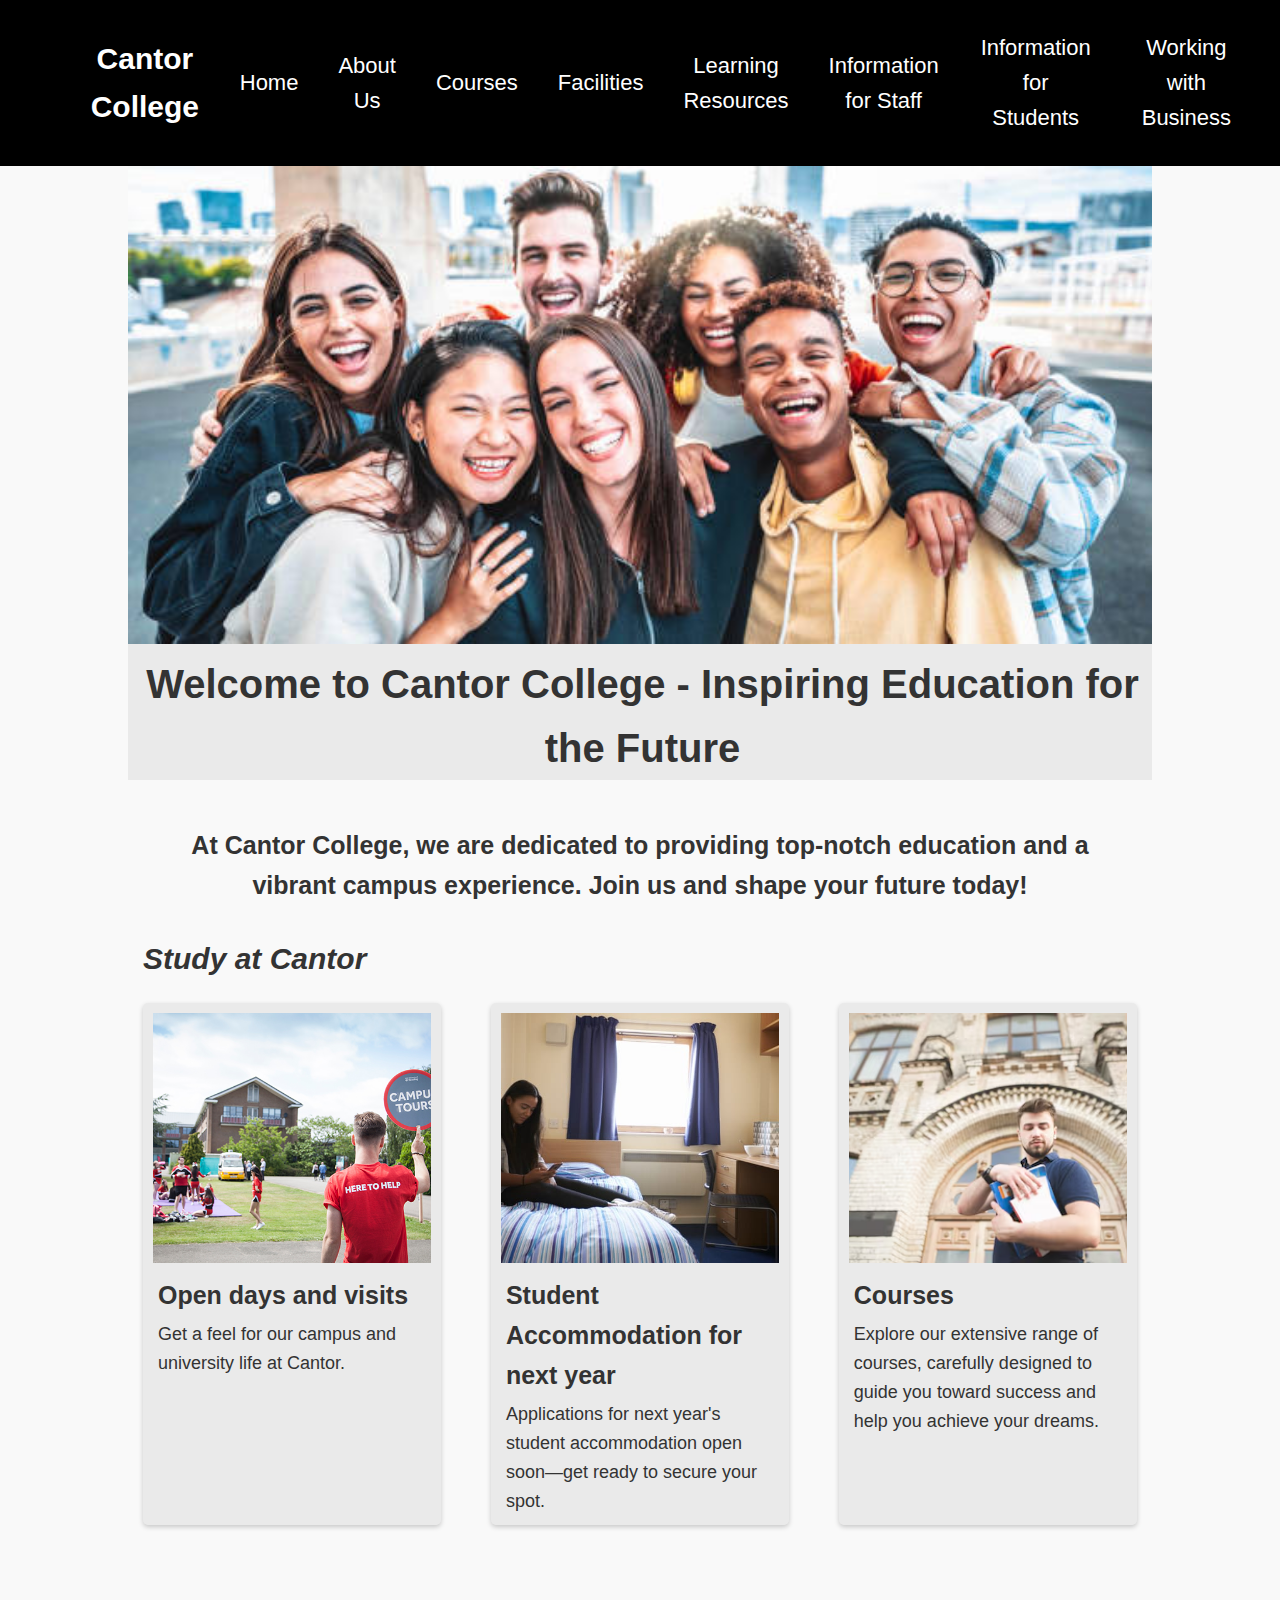
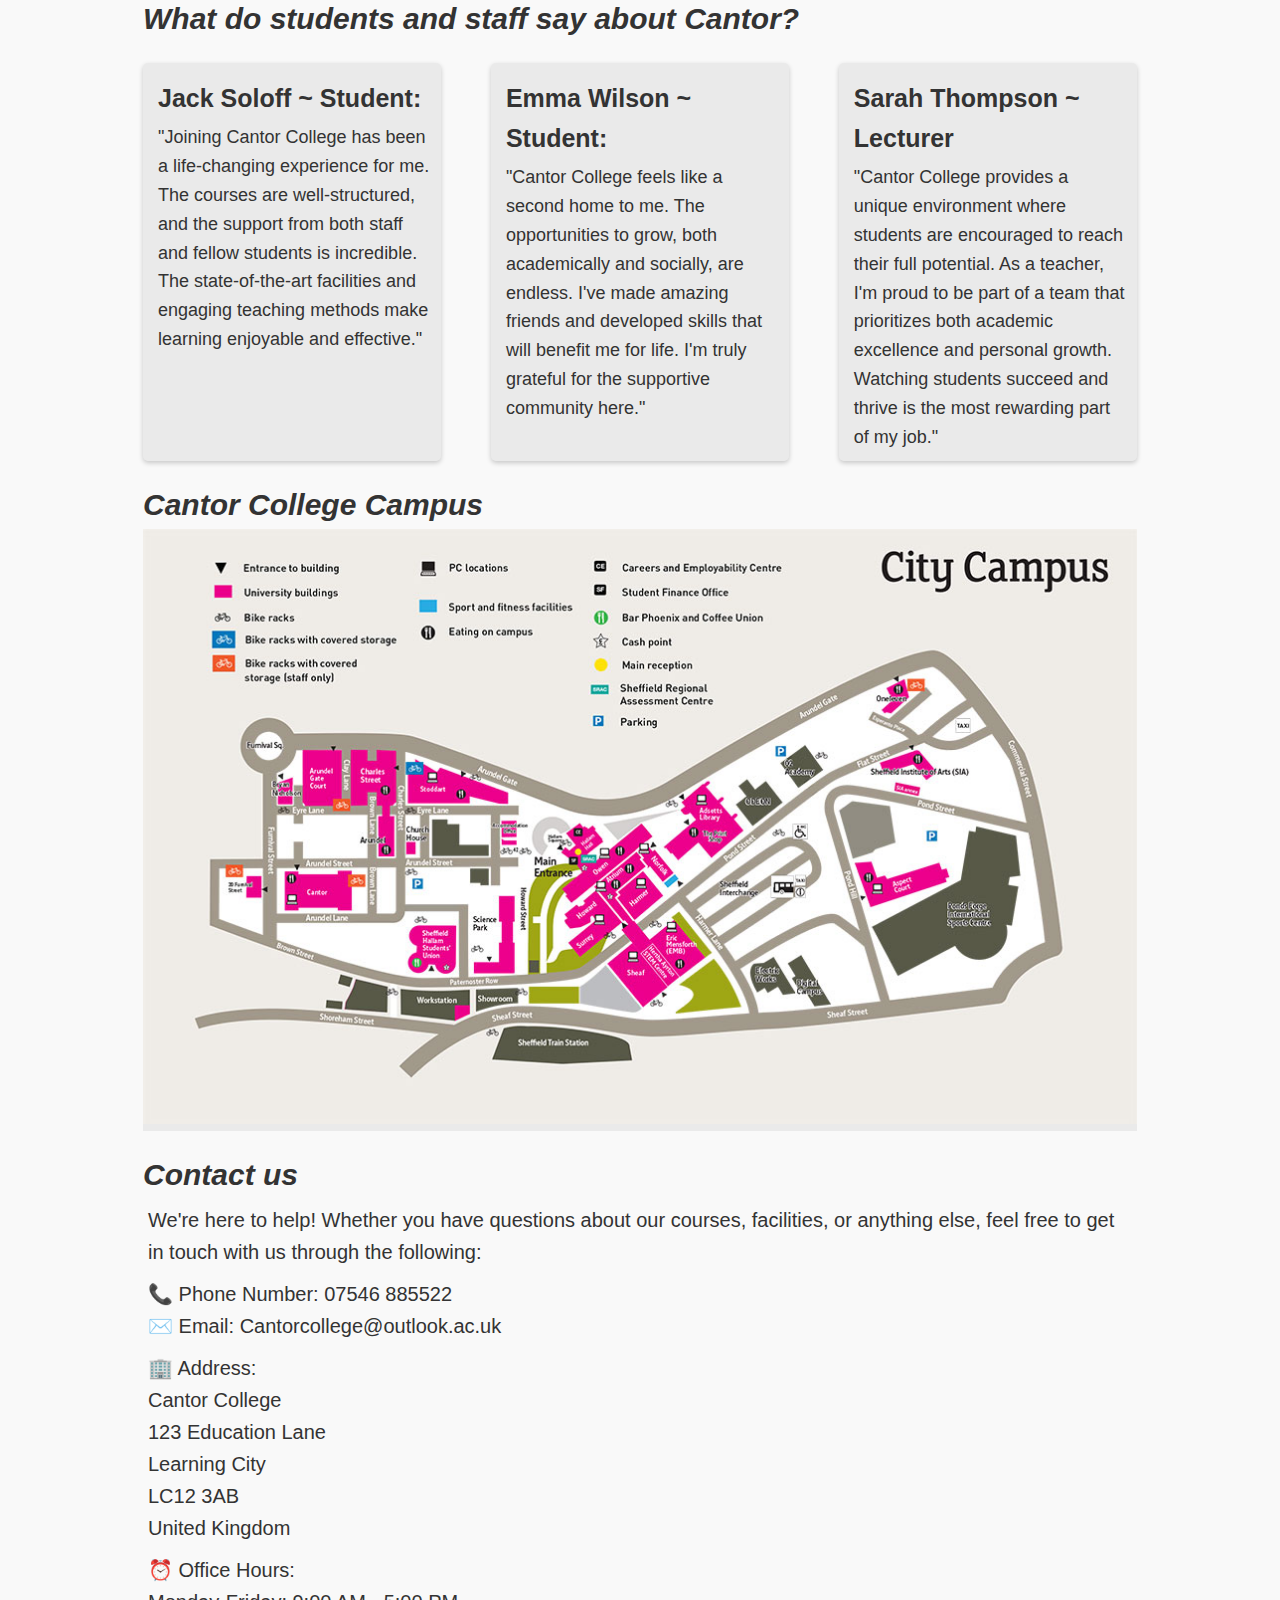
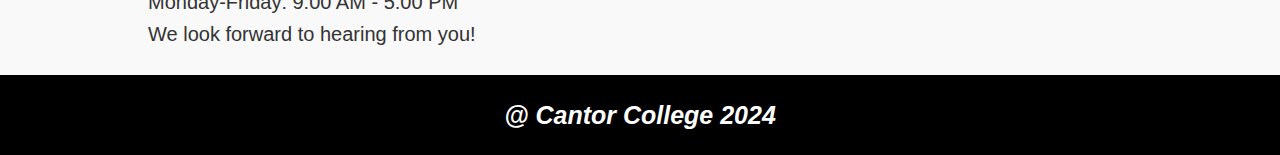
<file: website-code/index.html>
<!DOCTYPE html>
<html lang="en">
<head>
    <meta charset="UTF-8">
    <meta name="viewport" content="width=device-width, initial-scale=1.0">
    <title>Cantor College</title>
    <link rel="stylesheet" href="styles/mobile.css">
    <link rel="stylesheet" href="styles/desktop.css" media="only screen and (min-width : 720px)">
</head>
<body>
    <header>
        <button id="menu-toggle" class="menu-button">☰</button>
        <h1>Cantor College</h1>
        <nav id="menu" class="menu">
            <ul>
                <li><a href="index.html">Home</a></li>
                <li><a href="AboutUs.html">About Us</a></li>
                <li><a href="Courses.html">Courses</a></li>
                <li><a href="Facilities.html">Facilities</a></li>
                <li><a href="LearningResources.html">Learning Resources</a></li>
                <li><a href="InformationForStaff.html">Information for Staff</a></li>
                <li><a href="InformationForStudents.html">Information for Students</a></li>
                <li><a href="WorkingWithBusiness.html">Working with Business</a></li>
            </ul>
        </nav>    
    </header>

    <div class = "container">
        <main>
            <div class = "resize-image">
                <img src="images/istockphoto-1457494519-612x612.jpg" alt="Exciting Times Ahead">
            </div>
            <p id="underHeader"> Welcome to Cantor College - Inspiring Education for the Future</p>

            <div class = "widget-container">
                <p id= "intro">At Cantor College, we are dedicated to providing top-notch education and a vibrant campus experience. Join us and shape your future today!</p>
                <h2> Study at Cantor </h2>
                <ul>
                    <li> <img src="images/campus help tour sign student back.jpg" alt="Open Day"> <h3> Open days and visits </h3> <p> Get a feel for our campus and university life at Cantor. </p></li>
                    <li> <img src="images/featured-image.jpg" alt="Student Accommodation"> <h3> Student Accommodation for next year </h3> <p> Applications for next year's student accommodation open soon—get ready to secure your spot. </p></li>
                    <li> <img src="images/Course picture.avif" alt="Courses"><h3> Courses </h3> <p> Explore our extensive range of courses, carefully designed to guide you toward success and help you achieve your dreams.</p></li>
                </ul>
                
                <div class= "testimonials">
                    <h2> What do students and staff say about Cantor?</h2>
                    <ul>
                        <li> <h3> Jack Soloff ~ Student:</h3> <p> "Joining Cantor College has been a life-changing experience for me. The courses are well-structured, and the support from both staff and fellow students is incredible. The state-of-the-art facilities and engaging teaching methods make learning enjoyable and effective."</p></li>
                        <li> <h3> Emma Wilson ~ Student:</h3> <p> "Cantor College feels like a second home to me. The opportunities to grow, both academically and socially, are endless. I've made amazing friends and developed skills that will benefit me for life. I'm truly grateful for the supportive community here."</p></li>
                        <li> <h3> Sarah Thompson ~ Lecturer</h3> <p> "Cantor College provides a unique environment where students are encouraged to reach their full potential. As a teacher, I'm proud to be part of a team that prioritizes both academic excellence and personal growth. Watching students succeed and thrive is the most rewarding part of my job."</p></li>
                    </ul>
                </div>

                <h2> Cantor College Campus</h2>
                <div class= "resize-image">
                    <img src="images/map.jpg" alt="Map">
                </div>

                <div class="contact-us">
                    <h2> Contact us</h2>
                    <p> We're here to help! Whether you have questions about our courses, facilities, or anything else, feel free to get in touch with us through the following:</p>
                    <p> 📞 Phone Number: 07546 885522<br> ✉️ Email: Cantorcollege@outlook.ac.uk</p>
                    <p>🏢 Address:<br>
                        Cantor College<br>
                        123 Education Lane<br>
                        Learning City<br>
                        LC12 3AB<br>
                        United Kingdom 
                    </p>
                    <p> ⏰ Office Hours:<br>Monday-Friday: 9:00 AM - 5:00 PM <br> We look forward to hearing from you!</p>
                </div>
            </div>
        </main>
    </div>
    <footer>
            <strong><em> @ Cantor College 2024 </em></strong>
    </footer>

    <script src="JS/script.js" defer></script>
</body>
</html>
</file>
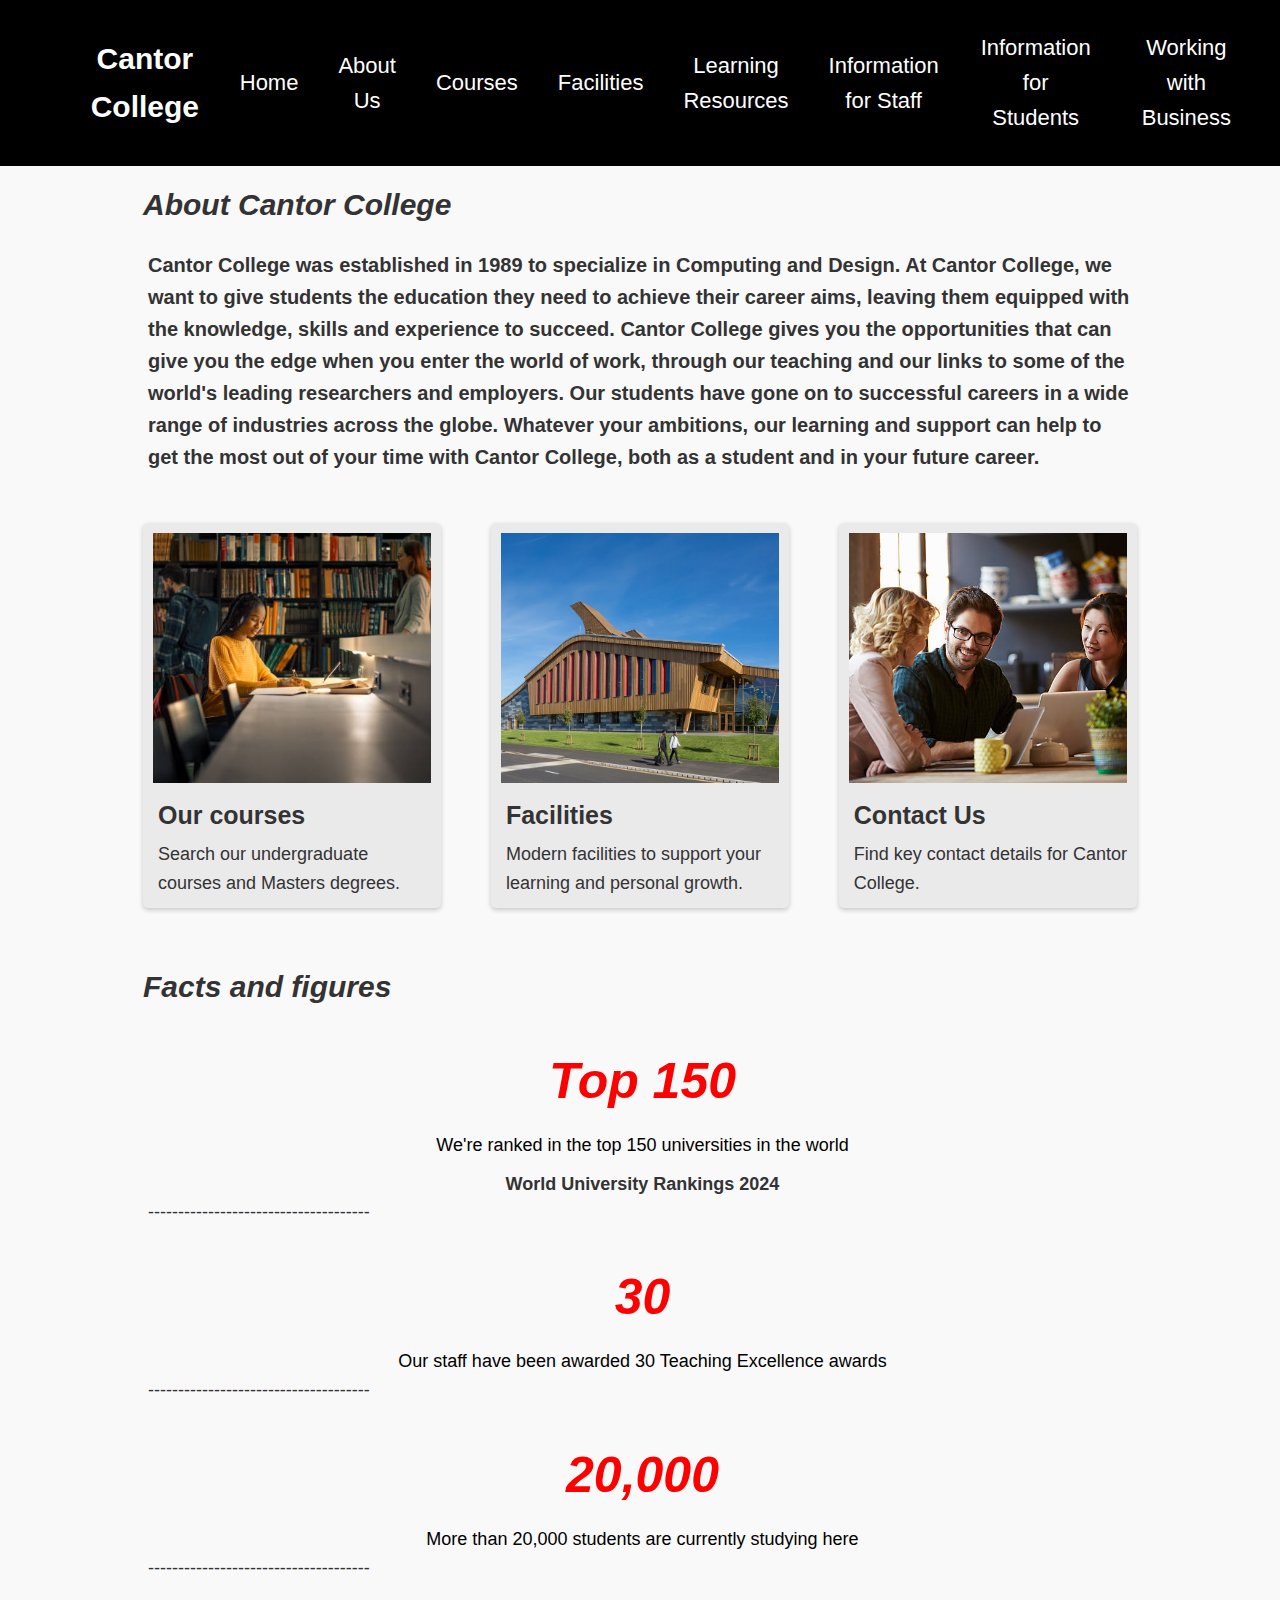
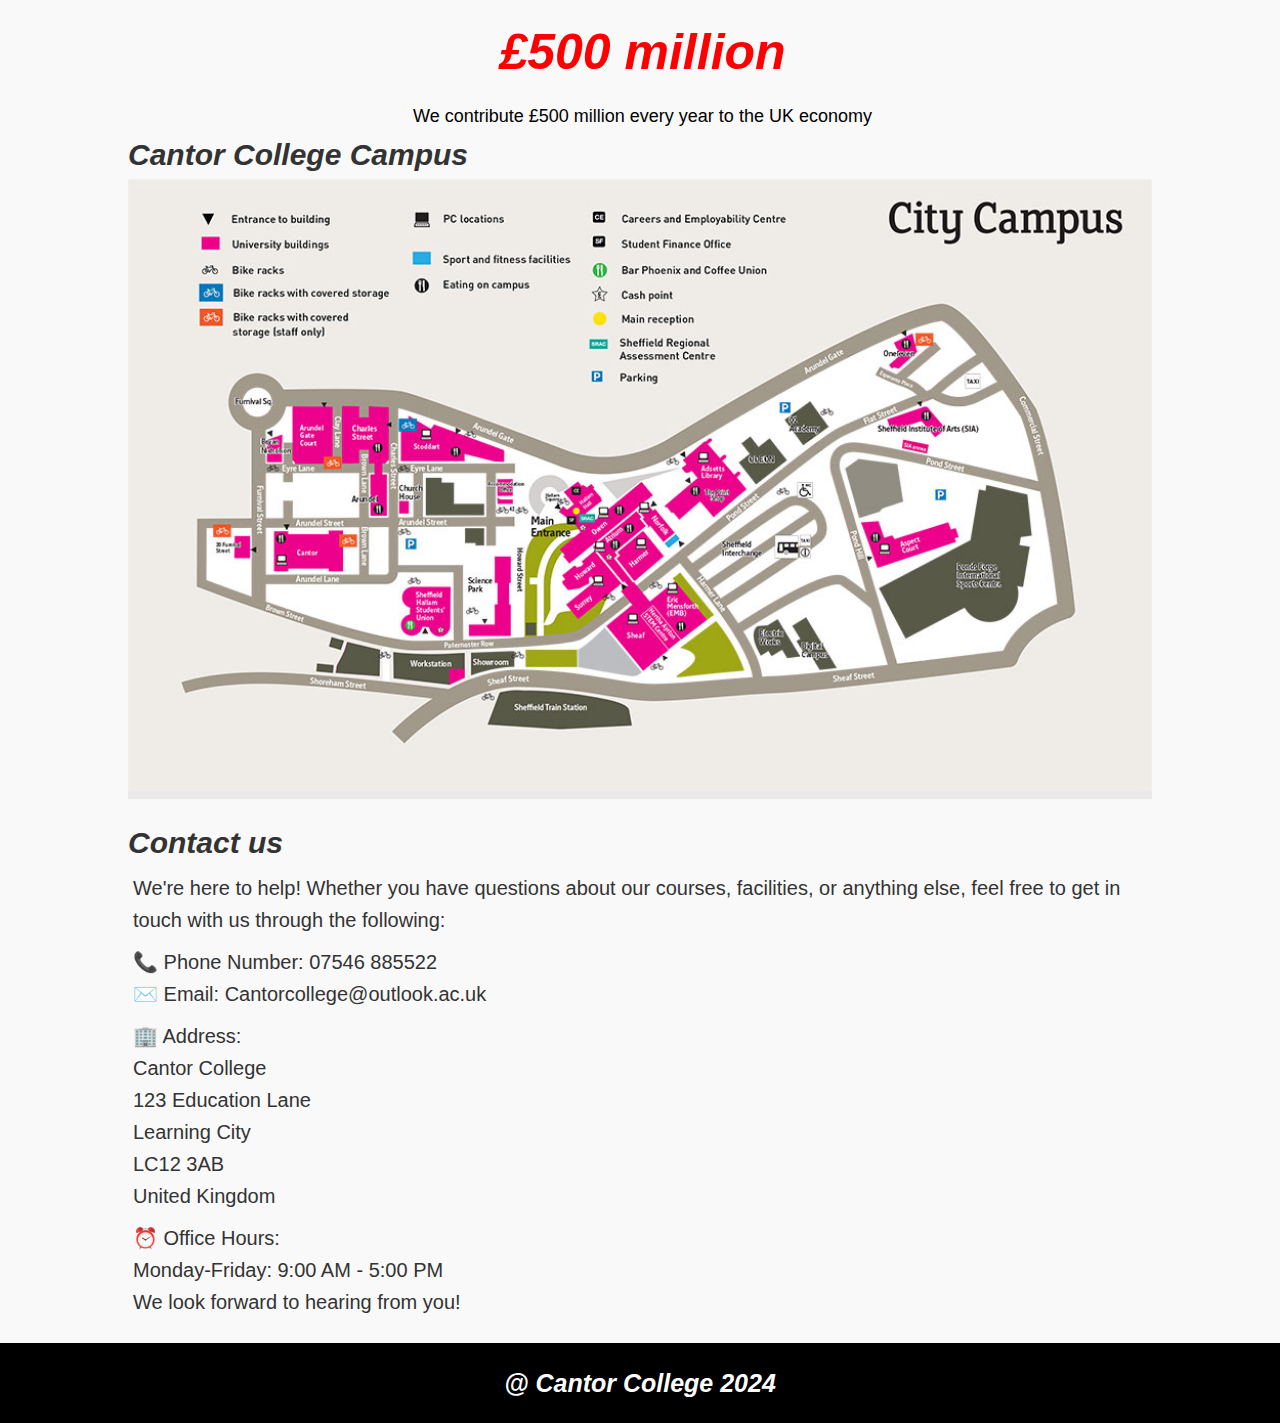
<file: website-code/AboutUs.html>
<!DOCTYPE html>
<html lang="en">
<head>
    <meta charset="UTF-8">
    <meta name="viewport" content="width=device-width, initial-scale=1.0">
    <title>About Us</title>
    <link rel="stylesheet" href="styles/mobile.css">
    <link rel="stylesheet" href="styles/desktop.css" media="only screen and (min-width : 720px)">
</head>
<body>
    <header>
        <button id="menu-toggle" class="menu-button">☰</button>
        <h1>Cantor College</h1>
        <nav id="menu" class="menu">
            <ul>
                <li><a href="index.html">Home</a></li>
                <li><a href="AboutUs.html">About Us</a></li>
                <li><a href="Courses.html">Courses</a></li>
                <li><a href="Facilities.html">Facilities</a></li>
                <li><a href="LearningResources.html">Learning Resources</a></li>
                <li><a href="InformationForStaff.html">Information for Staff</a></li>
                <li><a href="InformationForStudents.html">Information for Students</a></li>
                <li><a href="WorkingWithBusiness.html">Working with Business</a></li>
            </ul>
        </nav>    
    </header>

    <div class="container">
        <main>
            <div class = "about-us">
                <h2> About Cantor College </h2>
                <p > Cantor College was established in 1989 to specialize in Computing and Design.   
                    At Cantor College, we want to give students the education they need to achieve their career aims, leaving them equipped with the knowledge, skills and experience to succeed. 
                    Cantor College gives you the opportunities that can give you the edge when you enter the world of work, through our teaching and our links to some of the world's leading researchers and employers. 
                    Our students have gone on to successful careers in a wide range of industries across the globe. 
                    Whatever your ambitions, our learning and support can help to get the most out of your time with Cantor College, both as a student and in your future career.
                </p>
            </div>

            <div class = "widget-container">
                <ul>
                    <li> <a href= "Courses.html"> <img src="images/About us page - Our courses.jpg" alt="Library"><h3> Our courses</h3> <p id = "description"> Search our undergraduate courses and Masters degrees.</p></a></li>
                    <li> <a href= "Facilities.html"><img src="images/About us page - Facilties.webp" alt="Facilities"> <h3> Facilities</h3> <p id = "description"> Modern facilities to support your learning and personal growth.</p></a></li>
                    <li><a href="#contact-us"><img src="images/contact us.jpg" alt="Contact Us"><h3>Contact Us</h3><p id="description">Find key contact details for Cantor College.</p></a></li>
                </ul>
            </div>

            <div class= "factsandfigures">
                <h2> Facts and figures</h2>
                <p class = "figure"> Top 150 </p>
                <p class= "fact"> We're ranked in the top 150 universities in the world</p>
                <p class= "ranking"> World University Rankings 2024</p>
                <p class= "gap"> -------------------------------------</p>
                <p class= "figure"> 30</p>
                <p class= "fact"> Our staff have been awarded 30 Teaching Excellence awards</p>
                <p class= "gap"> -------------------------------------</p>
                <p class= "figure"> 20,000</p>
                <p class= "fact"> More than 20,000 students are currently studying here </p>
                <p class= "gap"> -------------------------------------</p>
                <p class= "figure"> £500 million</p>
                <p class= "fact"> We contribute £500 million every year to the UK economy </p>
            </div>

            <h2> Cantor College Campus</h2>
            <div class= "resize-image">
                <img src="images/map.jpg" alt="Map">
            </div>

            <div class="contact-us" id="contact-us">
                <h2> Contact us</h2>
                <p> We're here to help! Whether you have questions about our courses, facilities, or anything else, feel free to get in touch with us through the following:</p>
                <p> 📞 Phone Number: 07546 885522<br> ✉️ Email: Cantorcollege@outlook.ac.uk</p>
                <p>🏢 Address:<br>
                    Cantor College<br>
                    123 Education Lane<br>
                    Learning City<br>
                    LC12 3AB<br>
                    United Kingdom 
                </p>
                <p> ⏰ Office Hours:<br>Monday-Friday: 9:00 AM - 5:00 PM <br> We look forward to hearing from you!</p>
            </div>        
        </main>
    </div>
    <footer>
        <strong><em> @ Cantor College 2024 </em></strong>
    </footer>

    <script src="JS/script.js" defer></script>
</body>
</html>
</file>
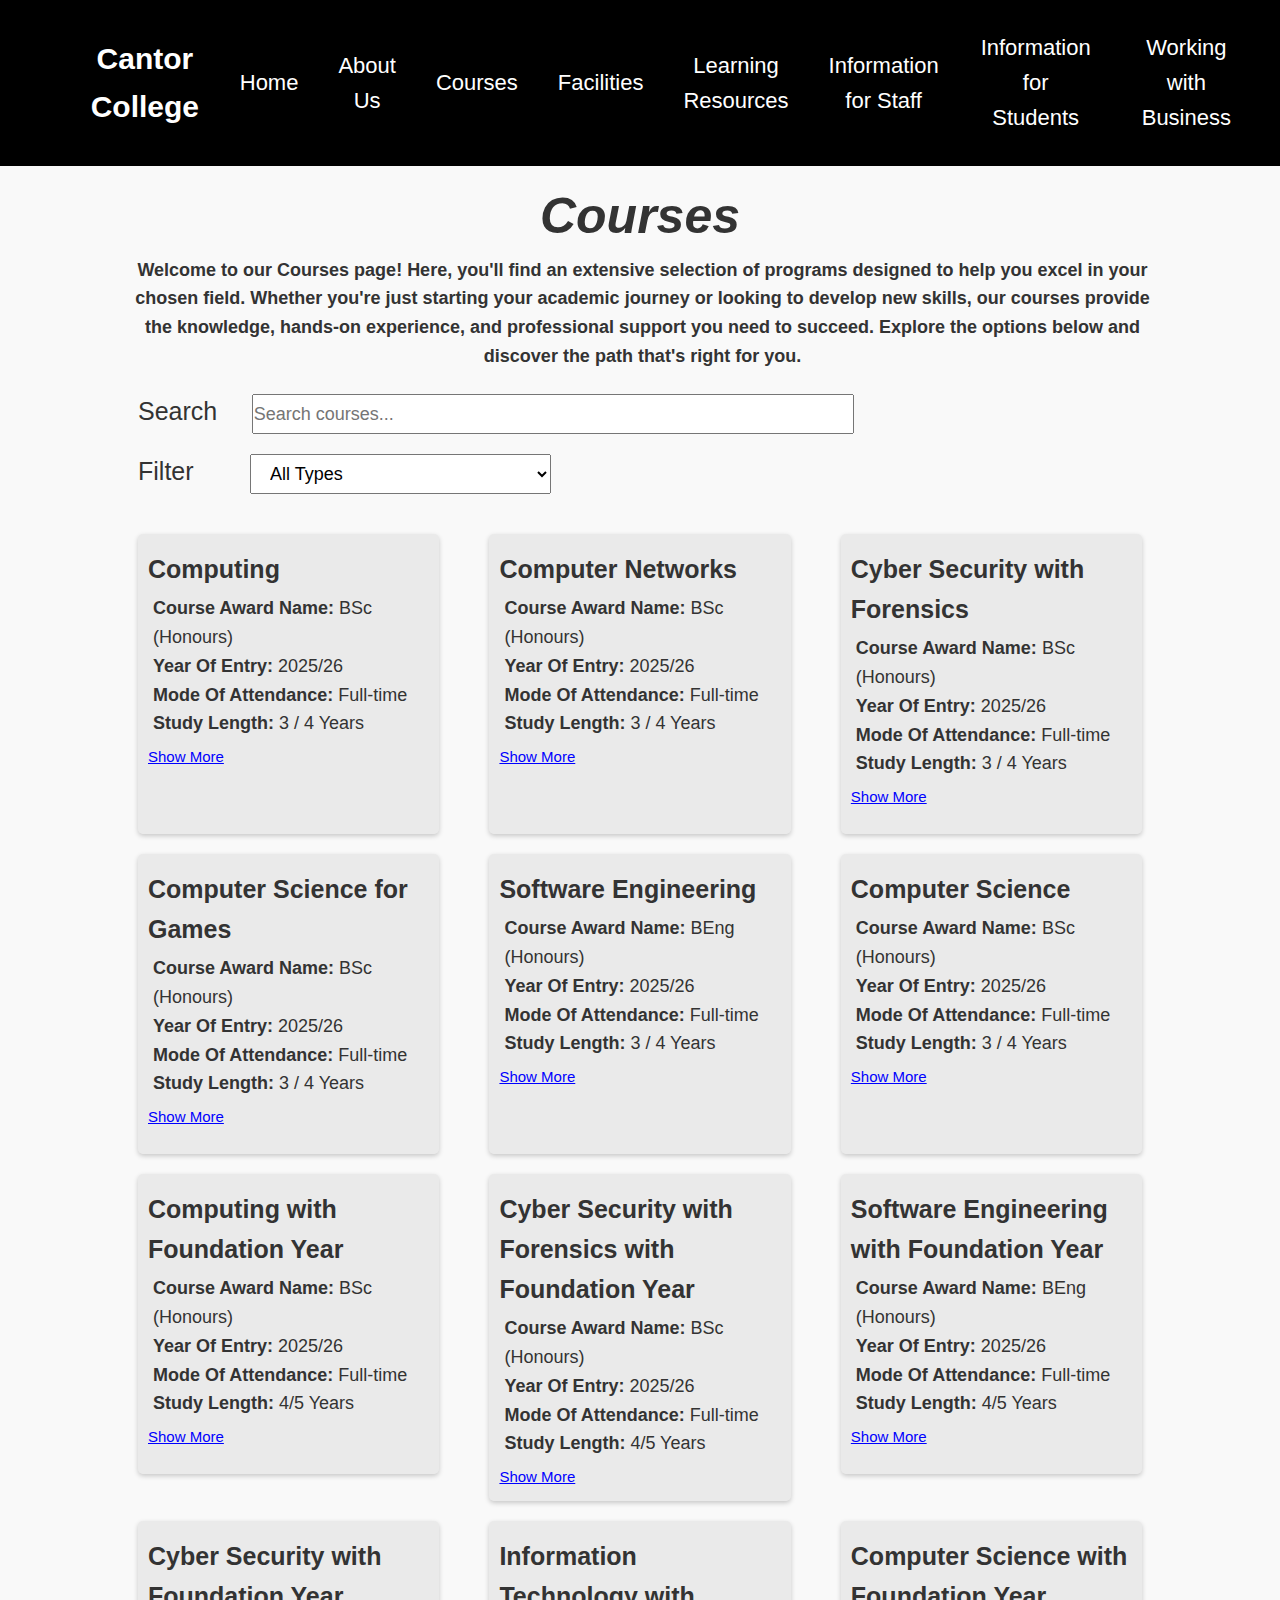
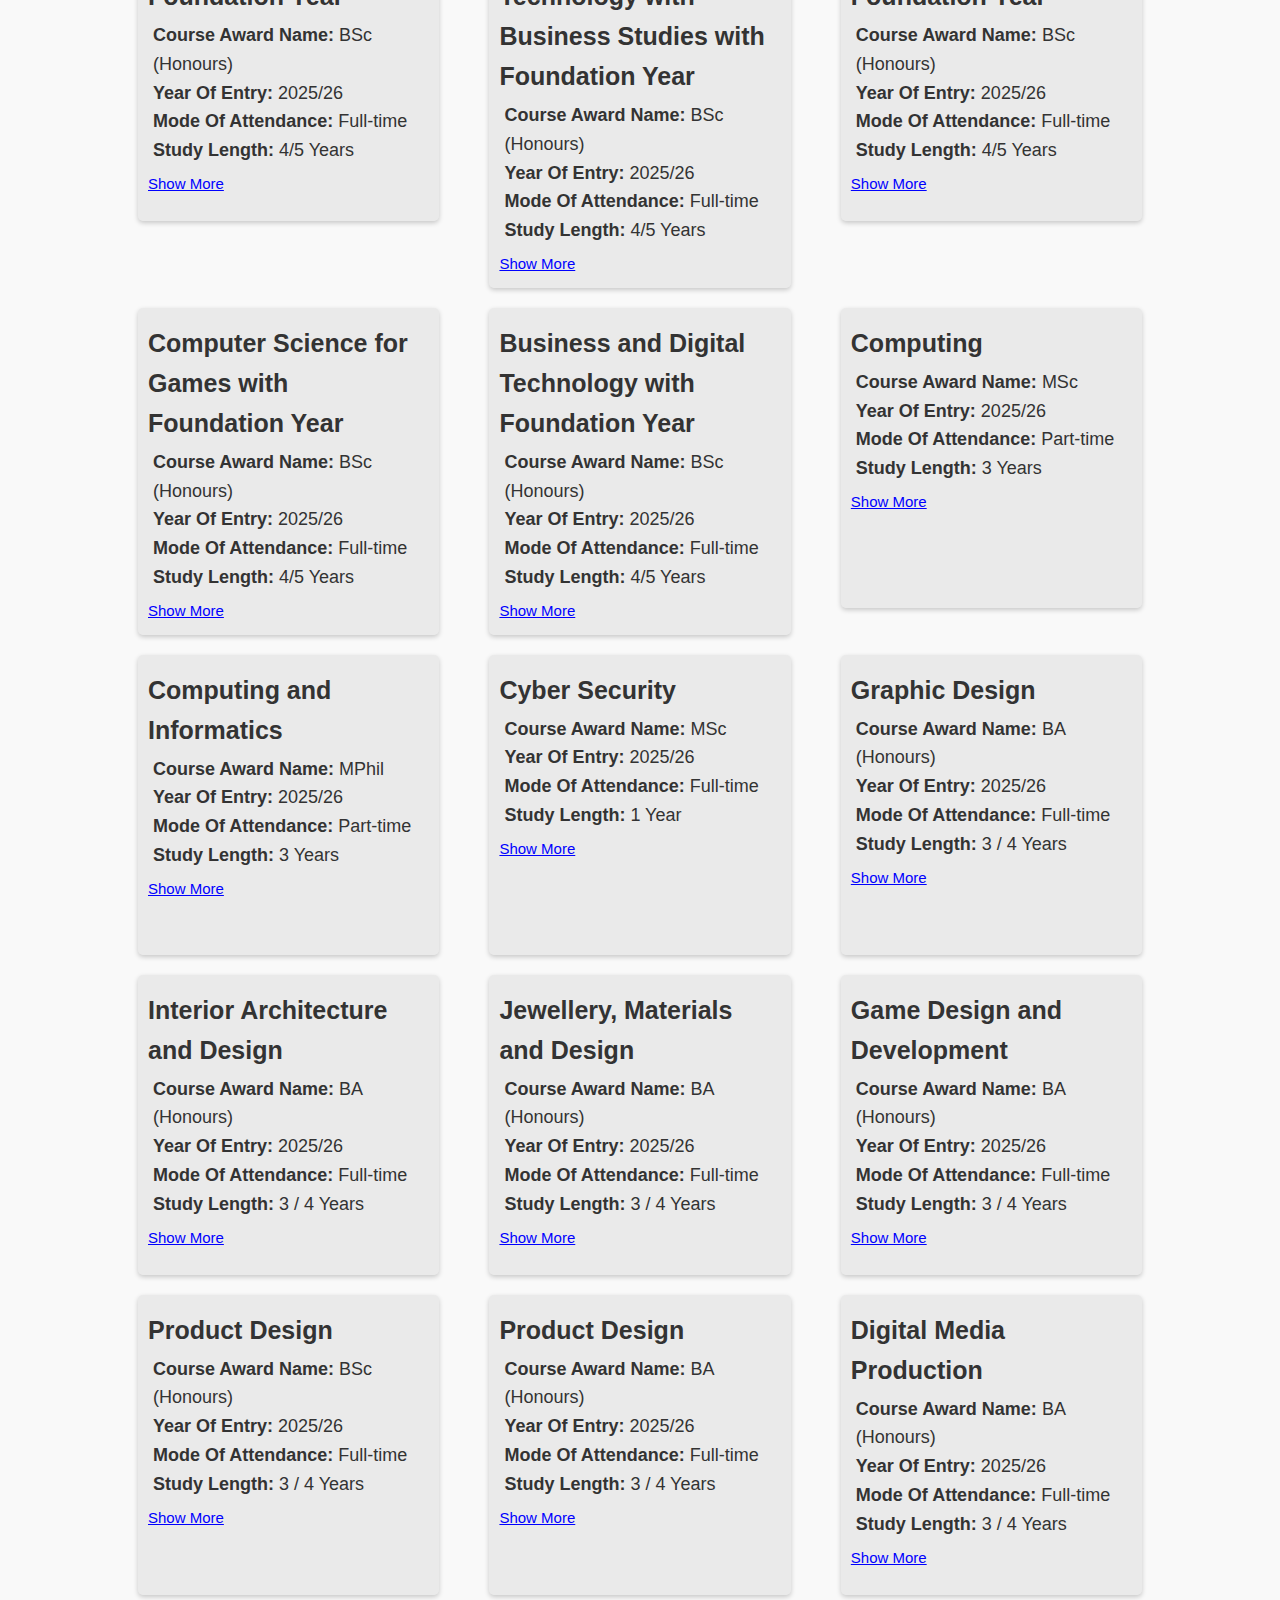
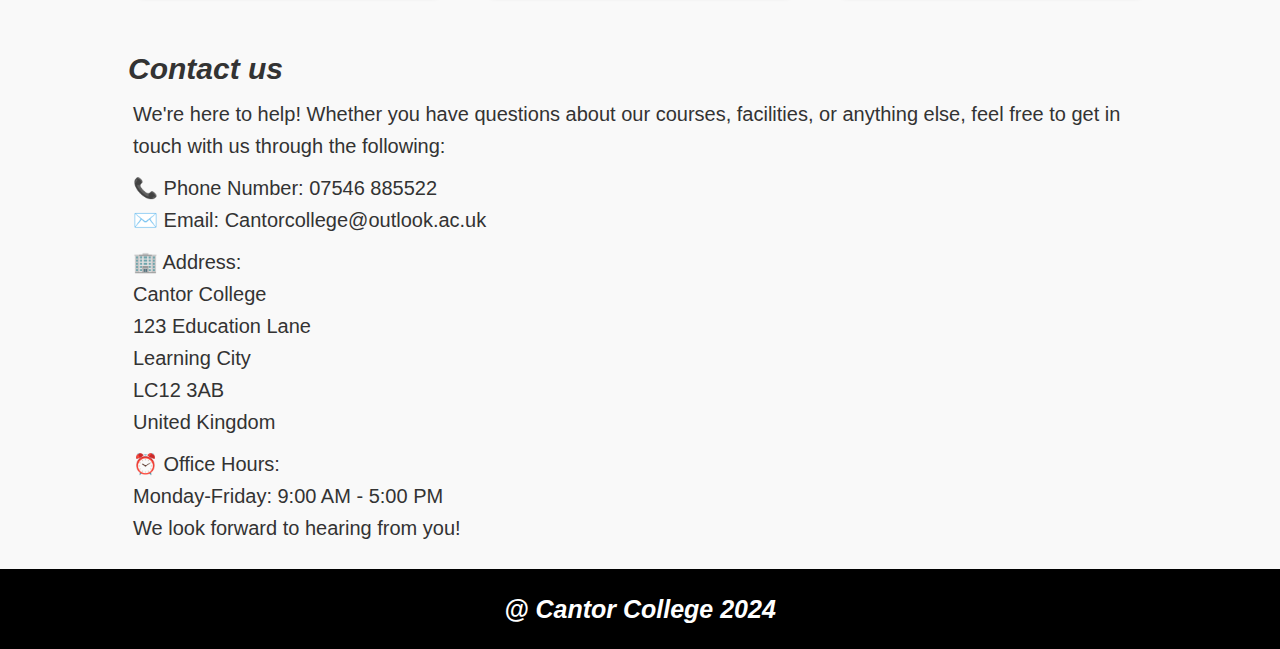
<file: website-code/Courses.html>
<!DOCTYPE html>
<html lang="en">
<head>
    <meta charset="UTF-8">
    <meta name="viewport" content="width=device-width, initial-scale=1.0">
    <title>Courses</title>
    <link rel="stylesheet" href="styles/mobile.css">
    <link rel="stylesheet" href="styles/desktop.css" media="only screen and (min-width : 720px)">
</head>
<body>
    <header>
        <button id="menu-toggle" class="menu-button">☰</button>
        <h1>Cantor College</h1>
        <nav id="menu" class="menu">
            <ul>
                <li><a href="index.html">Home</a></li>
                <li><a href="AboutUs.html">About Us</a></li>
                <li><a href="Courses.html">Courses</a></li>
                <li><a href="Facilities.html">Facilities</a></li>
                <li><a href="LearningResources.html">Learning Resources</a></li>
                <li><a href="InformationForStaff.html">Information for Staff</a></li>
                <li><a href="InformationForStudents.html">Information for Students</a></li>
                <li><a href="WorkingWithBusiness.html">Working with Business</a></li>
            </ul>
        </nav>    
    </header>

    <div class= "container">
        <div class="sizeIncrease">
            <h2> Courses</h2>
            <p>
                Welcome to our Courses page! Here, you'll find an extensive selection of programs designed to 
                help you excel in your chosen field. Whether you're just starting your academic journey or 
                looking to develop new skills, our courses provide the knowledge, hands-on experience, and 
                professional support you need to succeed. Explore the options below and discover the path 
                that's right for you.
            </p>
        </div>

        <div class="controls">
            <label id="search">Search</label>
            <input type="text" id="search-bar" placeholder="Search courses..." /><br>
            <label id="filter">Filter</label>
            <select id="course-filter">
                <option value="all">All Types</option>
                <option value="Undergraduate">Undergraduate</option>
                <option value="Postgraduate">Postgraduate</option>
                <option value="Full-time">Full Time</option>
                <option value="Part-time">Part Time</option>
                <option value="Computing">Computing</option>
                <option value="Art and design">Art and Design</option>
            </select>
        </div>
        
        <div class="course-container" id="course-list">

        </div>

        <div class="contact-us">
            <h2> Contact us</h2>
            <p> We're here to help! Whether you have questions about our courses, facilities, or anything else, feel free to get in touch with us through the following:</p>
            <p> 📞 Phone Number: 07546 885522<br> ✉️ Email: Cantorcollege@outlook.ac.uk</p>
            <p>🏢 Address:<br>
                Cantor College<br>
                123 Education Lane<br>
                Learning City<br>
                LC12 3AB<br>
                United Kingdom 
            </p>
            <p> ⏰ Office Hours:<br>Monday-Friday: 9:00 AM - 5:00 PM <br> We look forward to hearing from you!</p>
        </div>
    </div>
   
    <footer>
        <strong><em> @ Cantor College 2024  </em></strong>
    </footer>

    

    <script src="JS/script.js" defer></script>
</body>
</html>
</file>
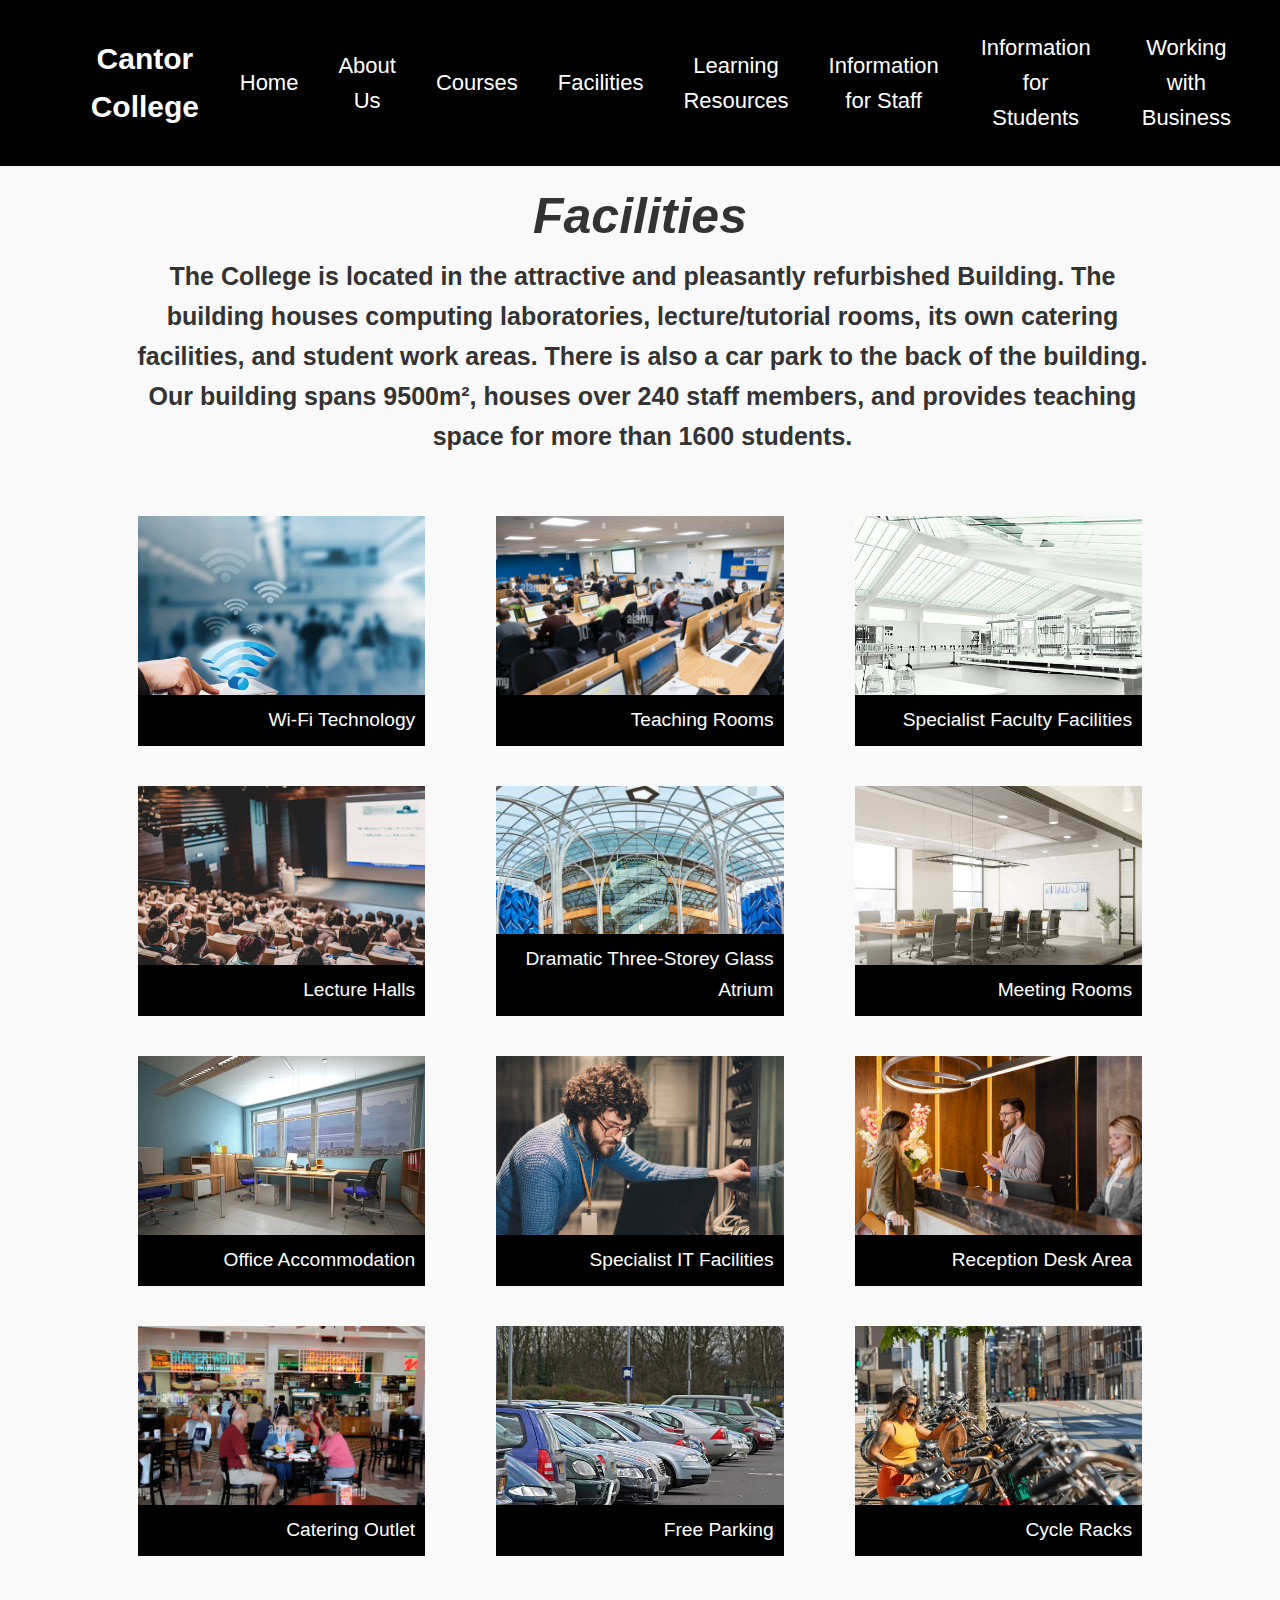
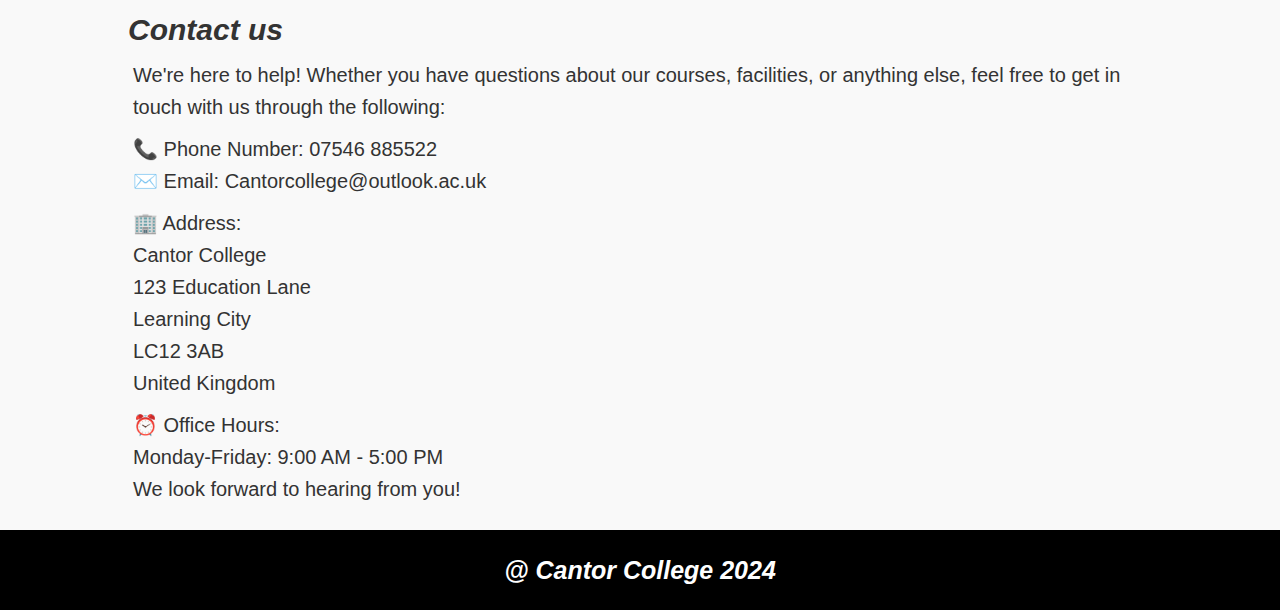
<file: website-code/Facilities.html>
<!DOCTYPE html>
<html lang="en">
<head>
    <meta charset="UTF-8">
    <meta name="viewport" content="width=device-width, initial-scale=1.0">
    <title>Facilities</title>
    <link rel="stylesheet" href="styles/mobile.css">
    <link rel="stylesheet" href="styles/desktop.css" media="only screen and (min-width : 720px)">
</head>
<body>
    <header>
        <button id="menu-toggle" class="menu-button">☰</button>
        <h1>Cantor College</h1>
        <nav id="menu" class="menu">
            <ul>
                <li><a href="index.html">Home</a></li>
                <li><a href="AboutUs.html">About Us</a></li>
                <li><a href="Courses.html">Courses</a></li>
                <li><a href="Facilities.html">Facilities</a></li>
                <li><a href="LearningResources.html">Learning Resources</a></li>
                <li><a href="InformationForStaff.html">Information for Staff</a></li>
                <li><a href="InformationForStudents.html">Information for Students</a></li>
                <li><a href="WorkingWithBusiness.html">Working with Business</a></li>
            </ul>
        </nav>    
    </header>

    <div class= "container">
        <main>
            <div class="facility-intro">
                <h2> Facilities</h2>
                <p>
                    The College is located in the attractive and pleasantly refurbished Building. 
                    The building houses computing laboratories, lecture/tutorial rooms, its own catering facilities, and student work areas. 
                    There is also a car park to the back of the building.
                    Our building spans 9500m², houses over 240 staff members, and provides teaching space for more than 1600 students.
                </p>
            </div>
                
            <div class="facility-list">
                <ul>
                    <li> <img src="images/Wi-Fi.jpg" alt="Wi-Fi"> <p class="textonimage"> Wi-Fi Technology</p></li>
                    <li> <img src="images/Teaching rooms.jpg" alt="Teaching Rooms"> <p class="textonimage">Teaching Rooms</p></li>
                    <li> <img src="images/Specialist Faculty facilities.jpg" alt="Specialist Faculty Facilities"> <p class="textonimage">Specialist Faculty Facilities</p></li>
                    <li> <img src="images/Lecture hall.jpg" alt = "Lecture Hall"> <p class="textonimage">Lecture Halls</p></li>
                    <li> <img src="images/Glass atrium.jpg" alt="Glass Atrium"> <p class="textonimage">Dramatic Three-Storey Glass Atrium</p></li>
                    <li> <img src="images/meeting rooms.jpg" alt="Meeting Rooms"> <p class="textonimage">Meeting Rooms</p></li>
                    <li> <img src="images/office accommodation.jpg" alt="Office Accommodation"> <p class="textonimage">Office Accommodation</p></li>
                    <li> <img src="images/Specialist IT Facilites.jpg" alt="Specialist IT Facilities"> <p class="textonimage">Specialist IT Facilities</p></li>
                    <li> <img src="images/reception desk area.jpg" alt="Reception Desk Area"> <p class="textonimage">Reception Desk Area</p></li>
                    <li> <img src="images/catering outlet.jpg" alt="Catering Outlet"> <p class="textonimage">Catering Outlet</p></li>
                    <li> <img src="images/free parking.jpg" alt="Free Parking"> <p class="textonimage">Free Parking</p></li>
                    <li> <img src="images/cycle racks.webp" alt="Cycle Racks"> <p class="textonimage">Cycle Racks</p></li>
                </ul>
            </div>

            <div class="contact-us">
                <h2> Contact us</h2>
                <p> We're here to help! Whether you have questions about our courses, facilities, or anything else, feel free to get in touch with us through the following:</p>
                <p> 📞 Phone Number: 07546 885522<br> ✉️ Email: Cantorcollege@outlook.ac.uk</p>
                <p>🏢 Address:<br>
                    Cantor College<br>
                    123 Education Lane<br>
                    Learning City<br>
                    LC12 3AB<br>
                    United Kingdom 
                </p>
                <p> ⏰ Office Hours:<br>Monday-Friday: 9:00 AM - 5:00 PM <br> We look forward to hearing from you!</p>
            </div>            
        </main>

        
    </div>
    <footer>
        <strong><em> @ Cantor College 2024  </em></strong>
    </footer>

    

    <script src="JS/script.js" defer></script>
</body>
</html>
</file>
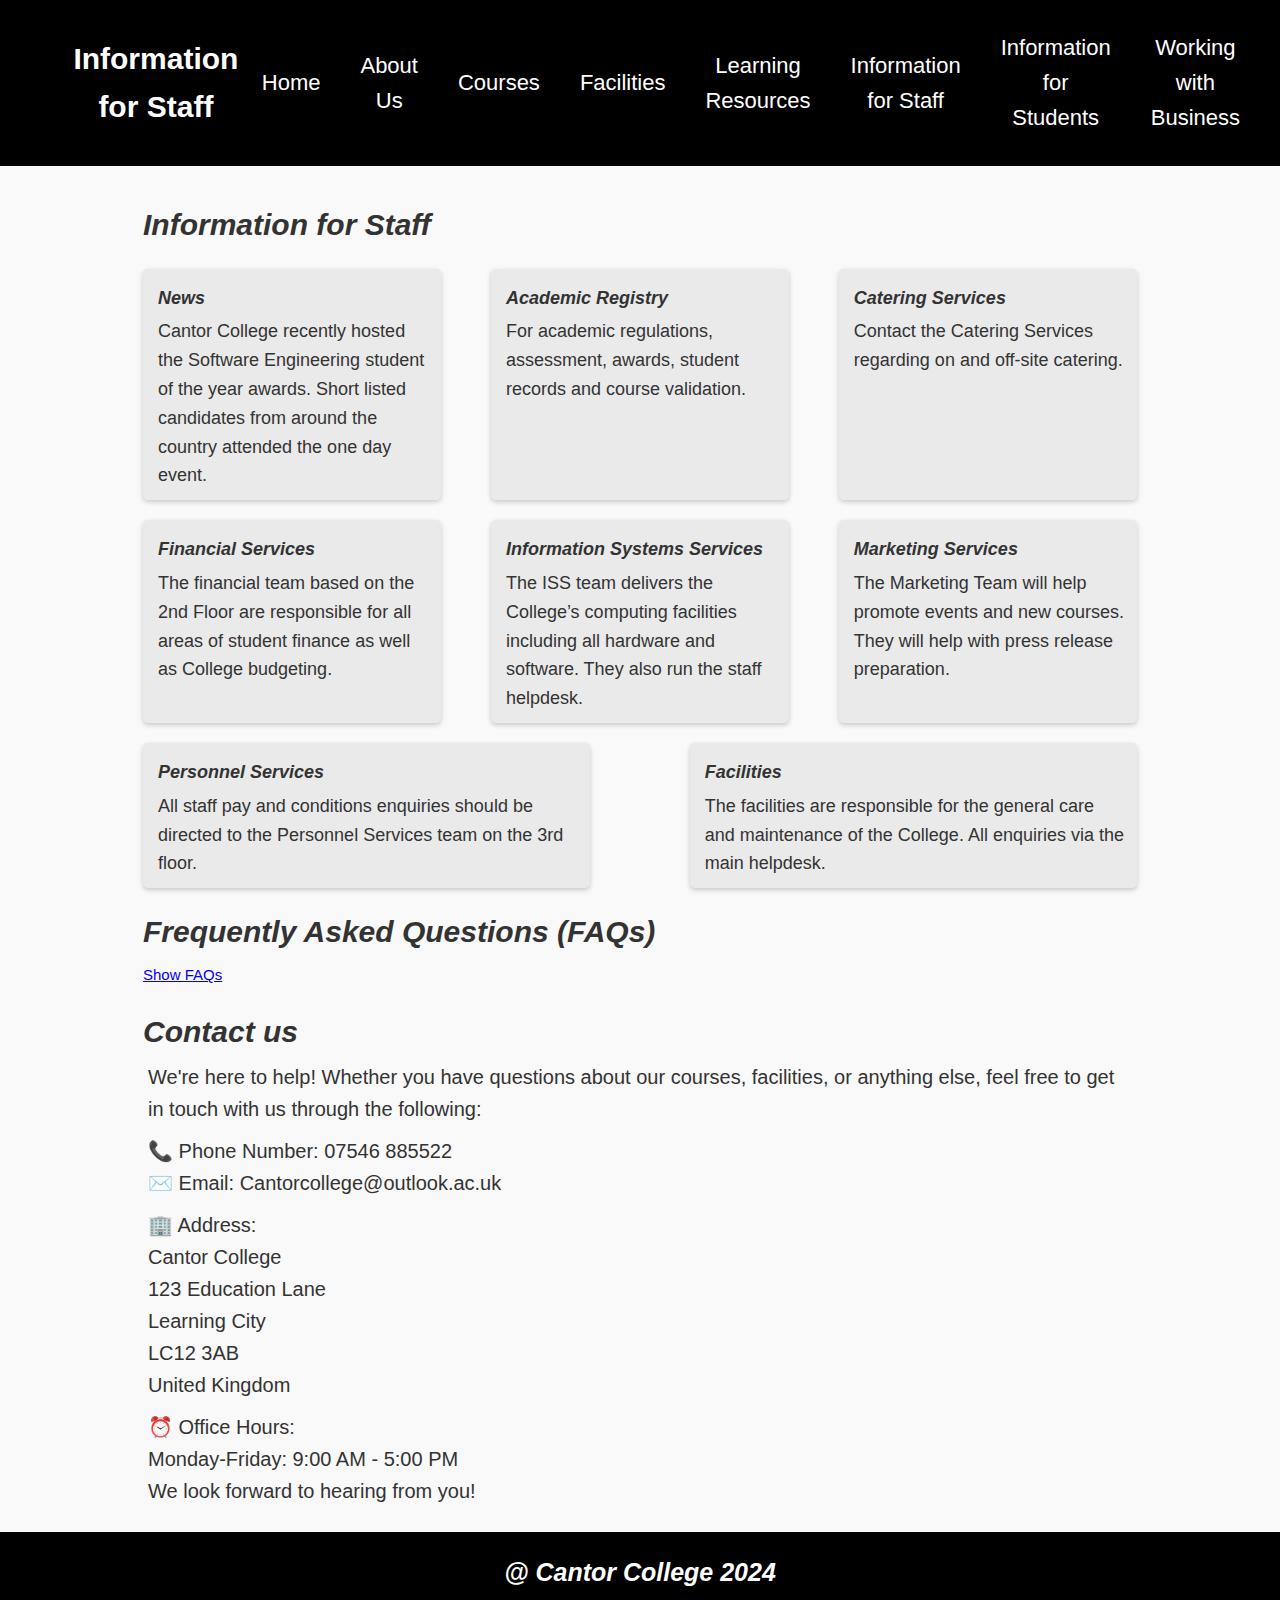
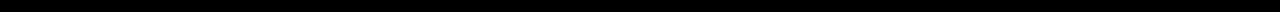
<file: website-code/InformationForStaff.html>
<!DOCTYPE html>
<html lang="en">
<head>
    <meta charset="UTF-8">
    <meta name="viewport" content="width=device-width, initial-scale=1.0">
    <title>Information for Staff</title>
    <link rel="stylesheet" href="styles/mobile.css">
    <link rel="stylesheet" href="styles/desktop.css" media="only screen and (min-width : 720px)">
</head>
<body>
    <header>
        <button id="menu-toggle" class="menu-button">☰</button>
        <h1>Information for Staff</h1>
        <nav id="menu" class="menu">
            <ul>
                <li><a href="index.html">Home</a></li>
                <li><a href="AboutUs.html">About Us</a></li>
                <li><a href="Courses.html">Courses</a></li>
                <li><a href="Facilities.html">Facilities</a></li>
                <li><a href="LearningResources.html">Learning Resources</a></li>
                <li><a href="InformationForStaff.html">Information for Staff</a></li>
                <li><a href="InformationForStudents.html">Information for Students</a></li>
                <li><a href="WorkingWithBusiness.html">Working with Business</a></li>
            </ul>
        </nav>    
    </header>

    <div class= "container">
        <main> 
            <div class="widget-container" >
                <h2>Information for Staff</h2>
                <div id="adjustWidthStaffBusiness">
                    <ul >
                        <li>
                            <h2>News</h2>
                            <p>
                                Cantor College recently hosted the Software Engineering student of the year awards. Short
                                listed candidates from around the country attended the one day event.
                            </p>
                        </li>
                        
                        <li>
                            <h2>Academic Registry</h2>
                            <p> 
                                For academic regulations, assessment, awards, student records and course validation. 
                            </p>
                        </li>
                        
                        <li>
                            <h2>Catering Services</h2>
                            <p>
                                Contact the Catering Services regarding on and off-site catering.
                            </p>
                        </li>
                        
                        <li>
                            <h2>Financial Services</h2>
                            <p>
                                The financial team based on the 2nd Floor are responsible for all areas of student finance 
                                as well as College budgeting.
                            </p>
                        </li>
                        
                        <li>
                            <h2>Information Systems Services</h2>
                            <p>
                                The ISS team delivers the College’s computing facilities including all hardware and software. 
                                They also run the staff helpdesk.
                            </p>
                        </li>
                        
                        <li>
                            <h2>Marketing Services</h2>
                            <p>
                                The Marketing Team will help promote events and new courses. 
                                They will help with press release preparation.
                            </p>
                        </li>
                        
                        
                        <li>
                            <h2>Personnel Services</h2>
                            <p>
                                All staff pay and conditions enquiries should be directed to the Personnel Services team on the 3rd floor.
                            </p>
                        </li>
                        
                        <li>
                            <h2>Facilities</h2>
                            <p>
                                The facilities are responsible for the general care and maintenance of the College. 
                                All enquiries via the main helpdesk.
                            </p>
                        </li>
                    </ul>
                </div>

                <h2>Frequently Asked Questions (FAQs)</h2>
                <button class="faq-button" id="faq-toggle" >Show FAQs</button>
                <div class="faq-content" id="faq-content">
                    <ul>
                        <li>
                            <h3>How can I access my work email from home?</h3>
                            <p>You can access your work email by logging into the Cantor College staff portal using your staff ID and password.</p>
                        </li>
                        <li>
                            <h3>How do I report a technical issue?</h3>
                            <p>If you encounter any technical issues, please contact the ISS team via the staff helpdesk or email support@cantorcollege.ac.uk.</p>
                        </li>
                        <li>
                            <h3>What should I do if I need to request time off?</h3>
                            <p>All leave requests should be submitted through the Personnel Services portal at least two weeks in advance for approval.</p>
                        </li>
                        <li>
                            <h3>Where can I access training materials?</h3>
                            <p>Training materials and guides are available in the "Staff Training" section of the staff portal. Regular workshops are also announced via email.</p>
                        </li>
                    </ul>
                </div>
                   

                <div class="contact-us">
                    <h2> Contact us</h2>
                    <p> We're here to help! Whether you have questions about our courses, facilities, or anything else, feel free to get in touch with us through the following:</p>
                    <p> 📞 Phone Number: 07546 885522<br> ✉️ Email: Cantorcollege@outlook.ac.uk</p>
                    <p>🏢 Address:<br>
                        Cantor College<br>
                        123 Education Lane<br>
                        Learning City<br>
                        LC12 3AB<br>
                        United Kingdom 
                    </p>
                    <p> ⏰ Office Hours:<br>Monday-Friday: 9:00 AM - 5:00 PM <br> We look forward to hearing from you!</p>
                </div>            
            </div>
        </main>

       
    </div>
    <footer>
        <strong><em> @ Cantor College 2024  </em></strong>
    </footer>

    <script src="JS/script.js" defer></script>
</body>
</html>
</file>
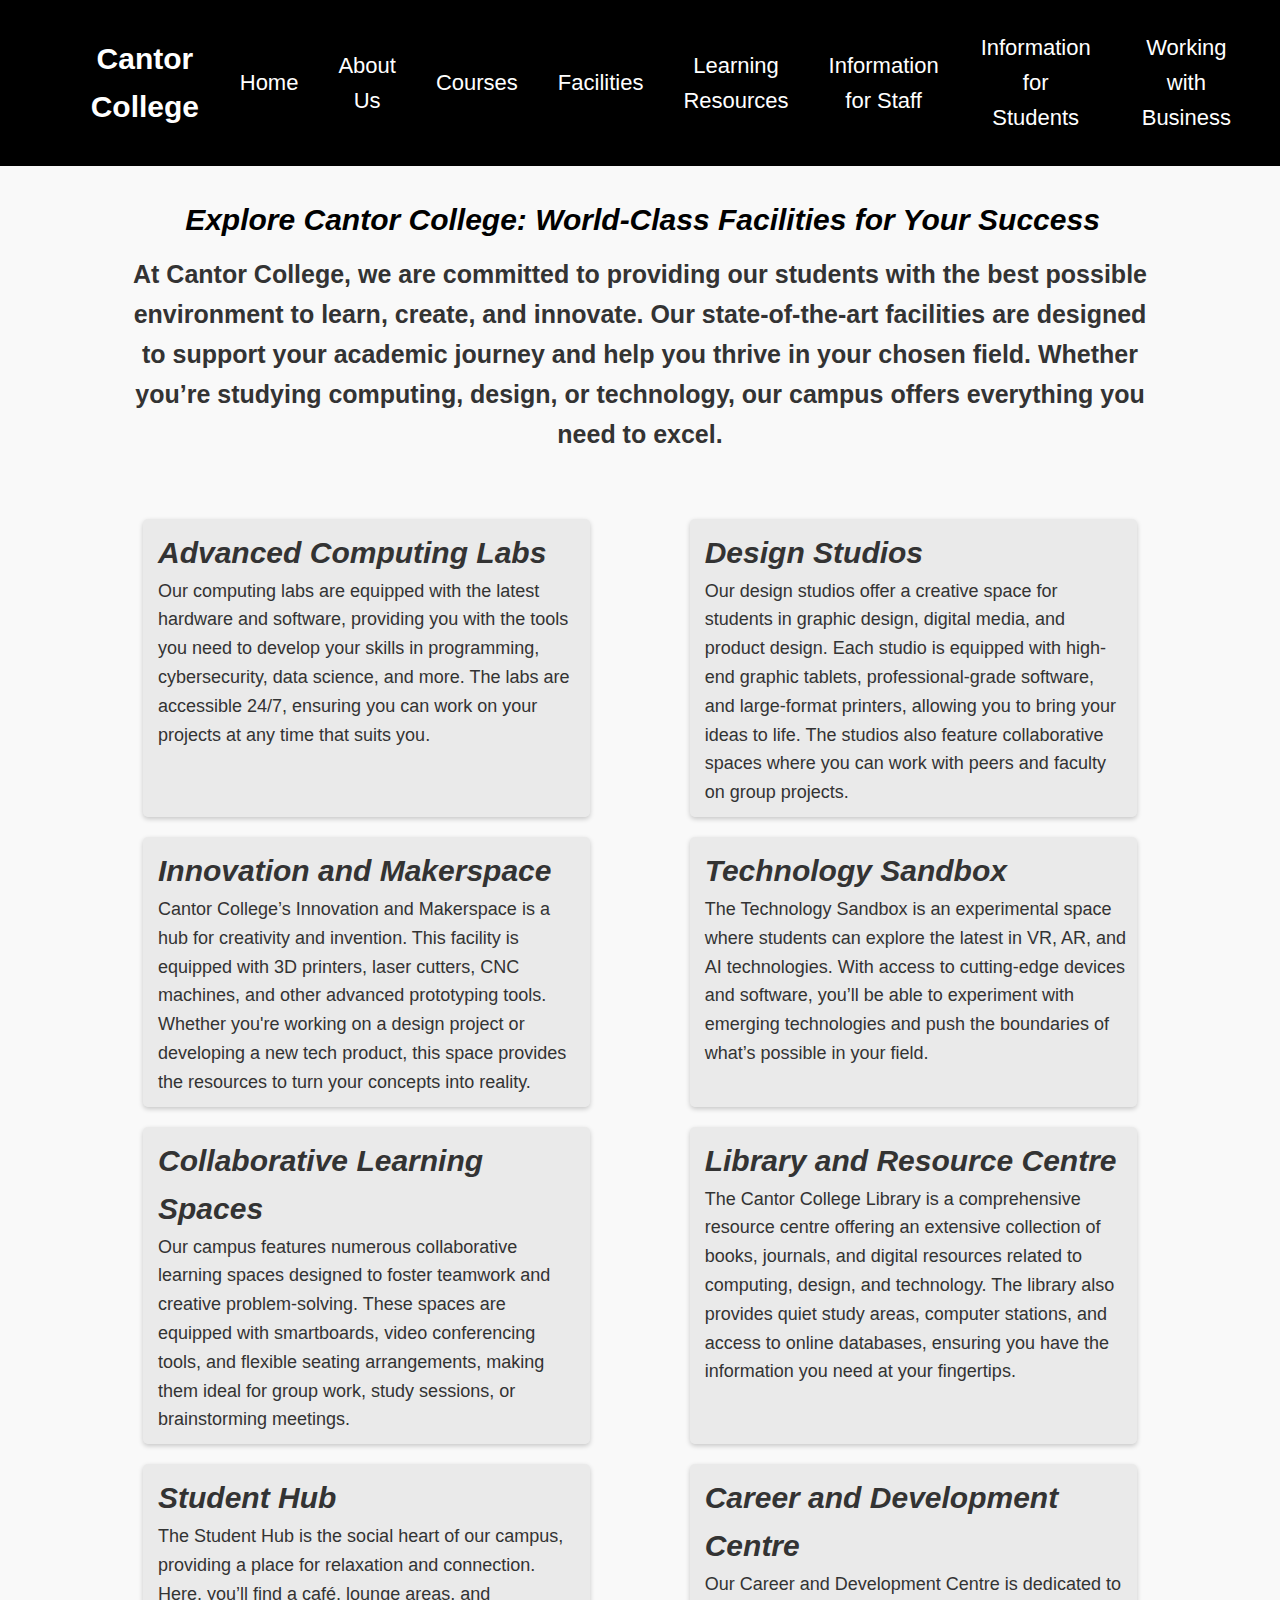
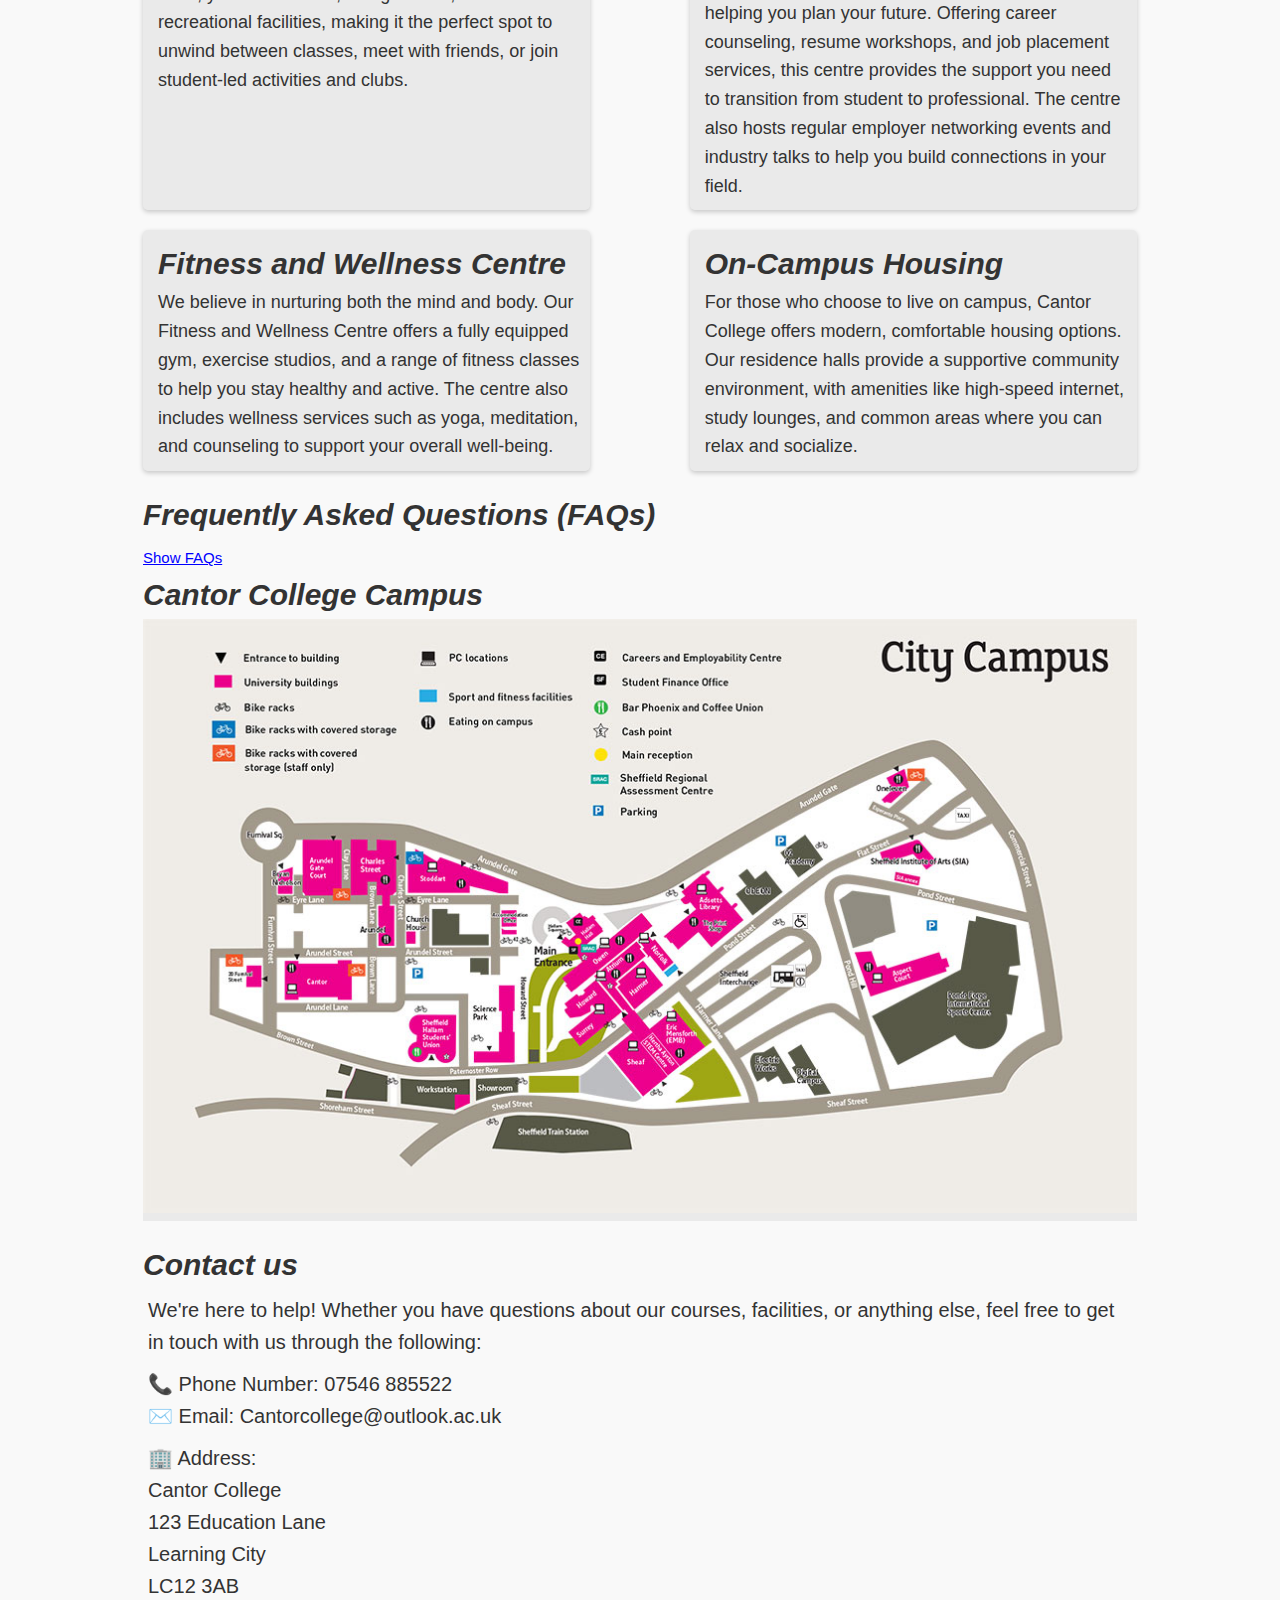
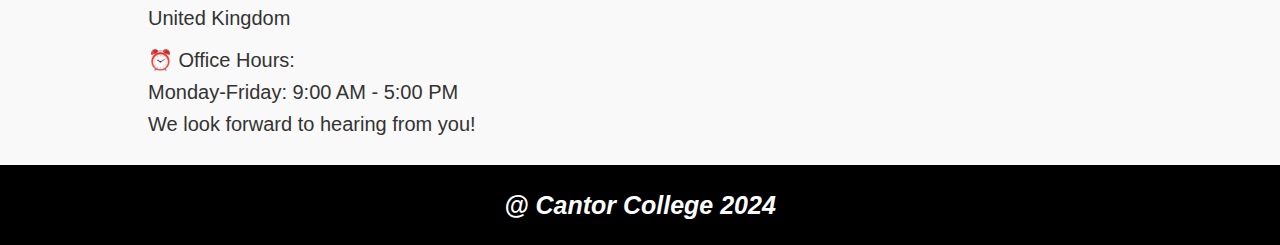
<file: website-code/InformationForStudents.html>
<!DOCTYPE html>
<html lang="en">
<head>
    <meta charset="UTF-8">
    <meta name="viewport" content="width=device-width, initial-scale=1.0">
    <title>Information for Students</title>
    <link rel="stylesheet" href="styles/mobile.css">
    <link rel="stylesheet" href="styles/desktop.css" media="only screen and (min-width : 720px)">
</head>
<body>
    <header>
        <button id="menu-toggle" class="menu-button">☰</button>
        <h1>Cantor College</h1>
        <nav id="menu" class="menu">
            <ul>
                <li><a href="index.html">Home</a></li>
                <li><a href="AboutUs.html">About Us</a></li>
                <li><a href="Courses.html">Courses</a></li>
                <li><a href="Facilities.html">Facilities</a></li>
                <li><a href="LearningResources.html">Learning Resources</a></li>
                <li><a href="InformationForStaff.html">Information for Staff</a></li>
                <li><a href="InformationForStudents.html">Information for Students</a></li>
                <li><a href="WorkingWithBusiness.html">Working with Business</a></li>
            </ul>
        </nav>    
    </header>

    <div class= "container">
        <main> 
            <p id = "ruleLarge">Explore Cantor College: World-Class Facilities for Your Success</p>
            <p id="intro">At Cantor College, we are committed to providing our students with the best possible 
                environment to learn, create, and innovate. Our state-of-the-art facilities are designed to 
                support your academic journey and help you thrive in your chosen field. 
                Whether you’re studying computing, design, or technology, our campus offers everything you need 
                to excel. 
            </p>

            <div class="widget-container" >
                <div id="adjustWidthStudents">
                    <ul>
                        <li>
                            <h2>Advanced Computing Labs</h2>
                            <p>
                                Our computing labs are equipped with the latest hardware and software, 
                                providing you with the tools you need to develop your skills in programming, cybersecurity,
                                data science, and more. The labs are accessible 24/7, ensuring you can work on your projects at 
                                any time that suits you.
                            </p>
                        </li>
                        
                        <li>
                            <h2>Design Studios</h2>
                            <p>
                                Our design studios offer a creative space for students in graphic design, digital media, 
                                and product design. Each studio is equipped with high-end graphic tablets, 
                                professional-grade software, and large-format printers, allowing you to bring your ideas to life.
                                The studios also feature collaborative spaces where you can work with peers and faculty on group
                                projects.
                            </p>
                        </li>
                       
                        <li>
                            <h2>Innovation and Makerspace</h2>
                            <p>
                                Cantor College’s Innovation and Makerspace is a hub for creativity and invention. 
                                This facility is equipped with 3D printers, laser cutters, CNC machines, and other advanced 
                                prototyping tools. Whether you're working on a design project or developing a new tech product, 
                                this space provides the resources to turn your concepts into reality.
                            </p>
                        </li>
                        
                        <li>
                            <h2>Technology Sandbox</h2>
                            <p>
                                The Technology Sandbox is an experimental space where students can explore the latest in VR, AR, 
                                and AI technologies. With access to cutting-edge devices and software, 
                                you’ll be able to experiment with emerging technologies and push the boundaries of what’s 
                                possible in your field.
                            </p>
                        </li>
                        
                        <li>
                            <h2>Collaborative Learning Spaces</h2>
                            <p>Our campus features numerous collaborative learning spaces designed to foster teamwork and 
                                creative problem-solving. These spaces are equipped with smartboards, video conferencing tools, 
                                and flexible seating arrangements, making them ideal for group work, study sessions, 
                                or brainstorming meetings.
                            </p>
                        </li>
                        
                        <li>
                            <h2>Library and Resource Centre</h2>
                            <p>The Cantor College Library is a comprehensive resource centre offering an extensive collection 
                                of books, journals, and digital resources related to computing, design, and technology. 
                                The library also provides quiet study areas, computer stations, and access to online databases, 
                                ensuring you have the information you need at your fingertips.
                            </p>
                        </li>
                        
                        <li>
                            <h2>Student Hub</h2>
                            <p>The Student Hub is the social heart of our campus, providing a place for relaxation and connection. 
                                Here, you’ll find a café, lounge areas, and recreational facilities, making it the perfect spot to 
                                unwind between classes, meet with friends, or join student-led activities and clubs.
                            </p>
                        </li>
                        
                        <li>
                            <h2>Career and Development Centre</h2>
                            <p>Our Career and Development Centre is dedicated to helping you plan your future. 
                                Offering career counseling, resume workshops, and job placement services, 
                                this centre provides the support you need to transition from student to professional. 
                                The centre also hosts regular employer networking events and industry talks to help you build 
                                connections in your field.
                            </p>
                        </li>
                        
                        <li>
                            <h2>Fitness and Wellness Centre</h2>
                            <p>We believe in nurturing both the mind and body. Our Fitness and Wellness Centre offers a fully equipped 
                                gym, exercise studios, and a range of fitness classes to help you stay healthy and active. 
                                The centre also includes wellness services such as yoga, meditation, and counseling to support your 
                                overall well-being.
                            </p>
                        </li>
                        
                        <li>
                            <h2>On-Campus Housing</h2>
                            <p>For those who choose to live on campus, Cantor College offers modern, comfortable housing options. 
                                Our residence halls provide a supportive community environment, with amenities like high-speed internet, 
                                study lounges, and common areas where you can relax and socialize.
                            </p>
                        </li>
                    </ul>
                </div>

                <h2>Frequently Asked Questions (FAQs)</h2>
                <button class="faq-button" id="faq-toggle" >Show FAQs</button>
                <div class="faq-content" id="faq-content">
                    <ul>
                        <li>
                            <h3>How can I access my student portal?</h3>
                            <p>You can access the student portal by visiting studentportal.cantorcollege.edu</a> and logging in with your student ID and password.</p>
                        </li>
                        <li>
                            <h3>Where can I find my class timetable?</h3>
                            <p>Your class timetable is available in the student portal under the "Schedule" section. You can also download a copy for offline use.</p>
                        </li>
                        <li>
                            <h3>What should I do if I forget my student portal password?</h3>
                            <p>If you forget your password, click the "Forgot Password" link on the student portal login page. Follow the instructions to reset your password via your registered email address.</p>
                        </li>
                        <li>
                            <h3>How do I contact my academic advisor?</h3>
                            <p>You can find your academic advisor's contact details in the "Advisors" section of the student portal. Alternatively, you can visit the Student Support Office for assistance.</p>
                        </li>
                        <li>
                            <h3>Where can I access library resources?</h3>
                            <p>The Cantor College library resources are available both on campus and online. Visit the library website to access e-books, journals, and databases, or use your student ID to borrow physical books from the library.</p>
                        </li>
                        <li>
                            <h3>How can I apply for on-campus housing?</h3>
                            <p>Applications for on-campus housing are available through the Housing Portal in your student account. Be sure to apply early, as spaces are limited.</p>
                        </li>
                        <li>
                            <h3>What financial aid options are available?</h3>
                            <p>Cantor College offers a variety of financial aid options, including scholarships, grants, and student loans. Visit the Financial Aid Office or the student portal for more details and application forms.</p>
                        </li>
                        <li>
                            <h3>How do I report an issue with campus facilities?</h3>
                            <p>If you encounter any issues with campus facilities, such as broken equipment or maintenance needs, you can report them through the Facilities Request Form on the student portal.</p>
                        </li>
                        <li>
                            <h3>Are there any student clubs or organizations I can join?</h3>
                            <p>Yes! Cantor College has a wide range of student clubs and organizations, from academic societies to sports teams. Visit the Student Life section of the portal or attend the next Club Fair to learn more.</p>
                        </li>
                        <li>
                            <h3>Where can I get help with career planning?</h3>
                            <p>The Career and Development Centre offers services such as resume reviews, mock interviews, and job placement assistance. Visit the centre in the Student Hub or book an appointment through the portal.</p>
                        </li>
                    </ul>
                    
                </div>
                

                <h2> Cantor College Campus</h2>
                <div class= "resize-image">
                    <img src="images/map.jpg" alt="Map">
                </div>

                <div class="contact-us">
                    <h2> Contact us</h2>
                    <p> We're here to help! Whether you have questions about our courses, facilities, or anything else, feel free to get in touch with us through the following:</p>
                    <p> 📞 Phone Number: 07546 885522<br> ✉️ Email: Cantorcollege@outlook.ac.uk</p>
                    <p>🏢 Address:<br>
                        Cantor College<br>
                         123 Education Lane<br>
                        Learning City<br>
                        LC12 3AB<br>
                        United Kingdom 
                    </p>
                    <p> ⏰ Office Hours:<br>Monday-Friday: 9:00 AM - 5:00 PM <br> We look forward to hearing from you!</p>
                </div>           
            </div>
        </main>

        
    </div>
    <footer>
        <strong><em> @ Cantor College 2024  </em></strong>
    </footer>

    <script src="JS/script.js" defer></script>
</body>
</html>
</file>
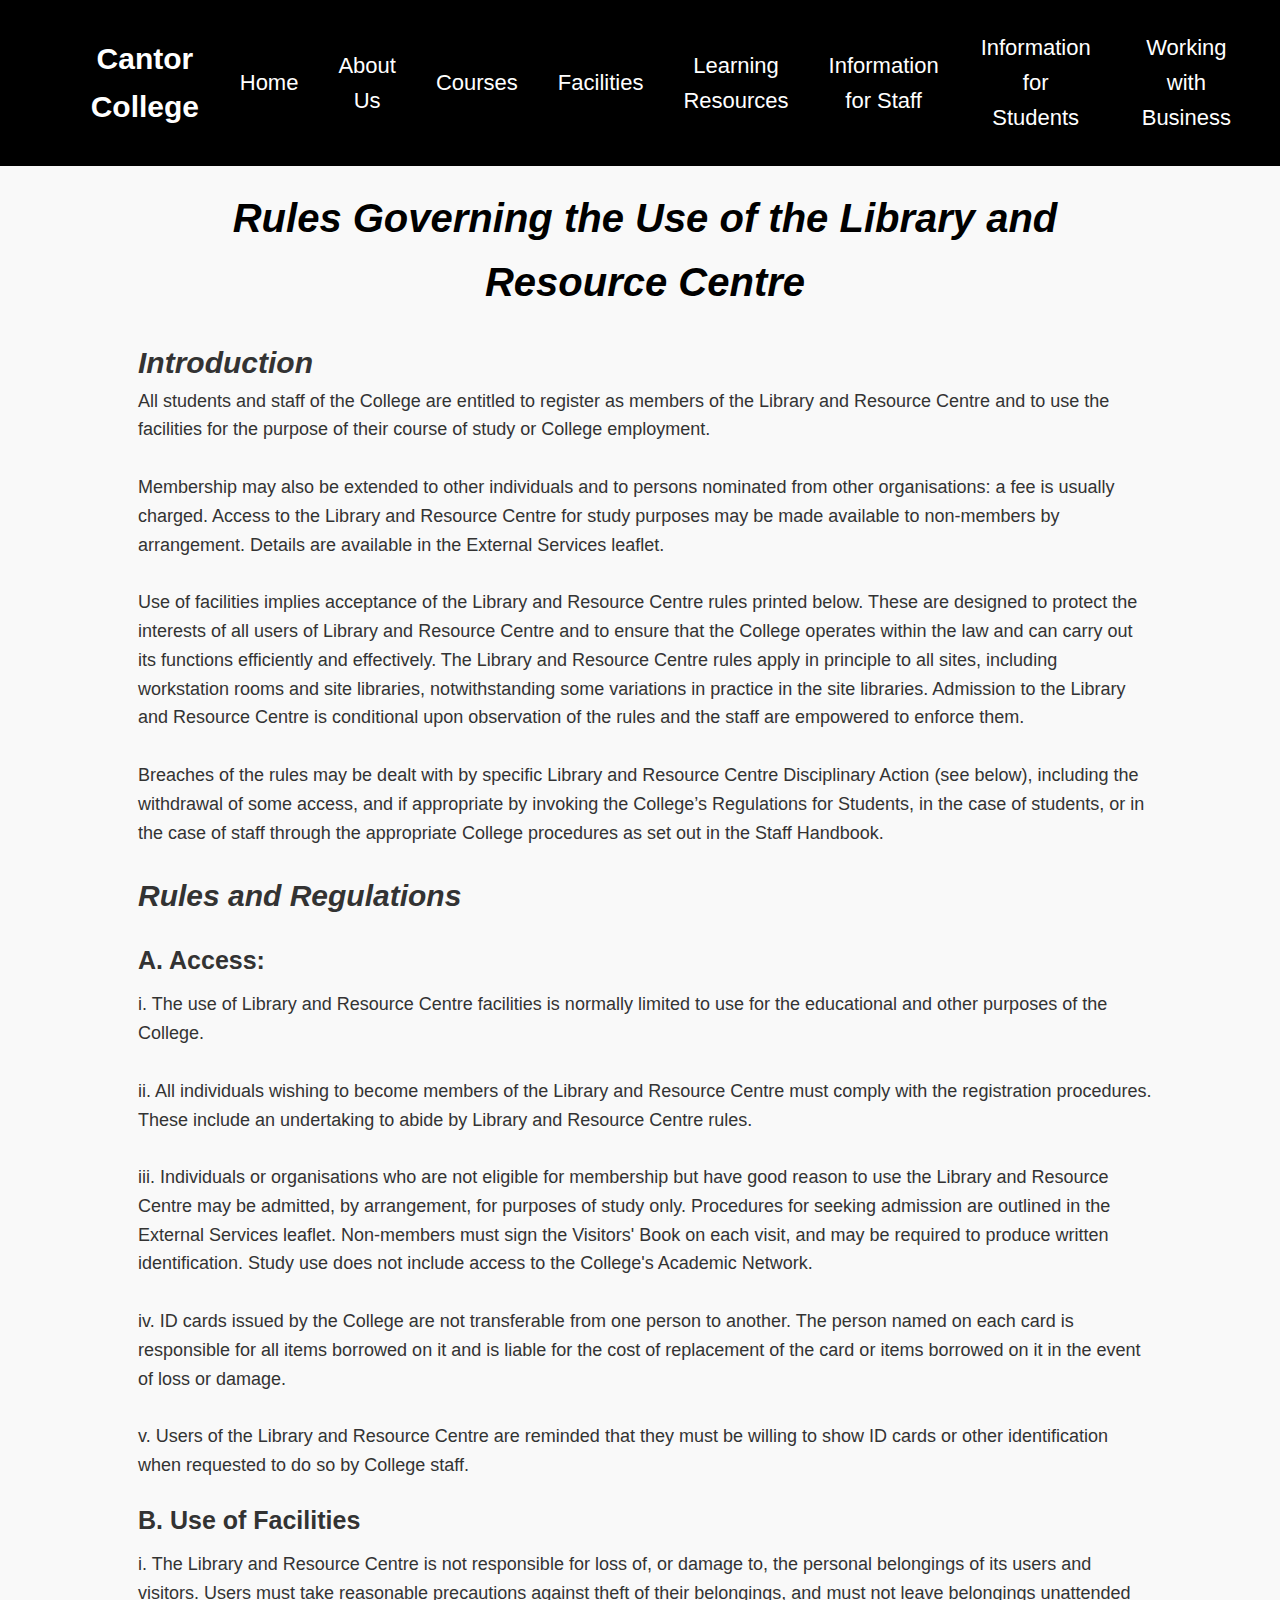
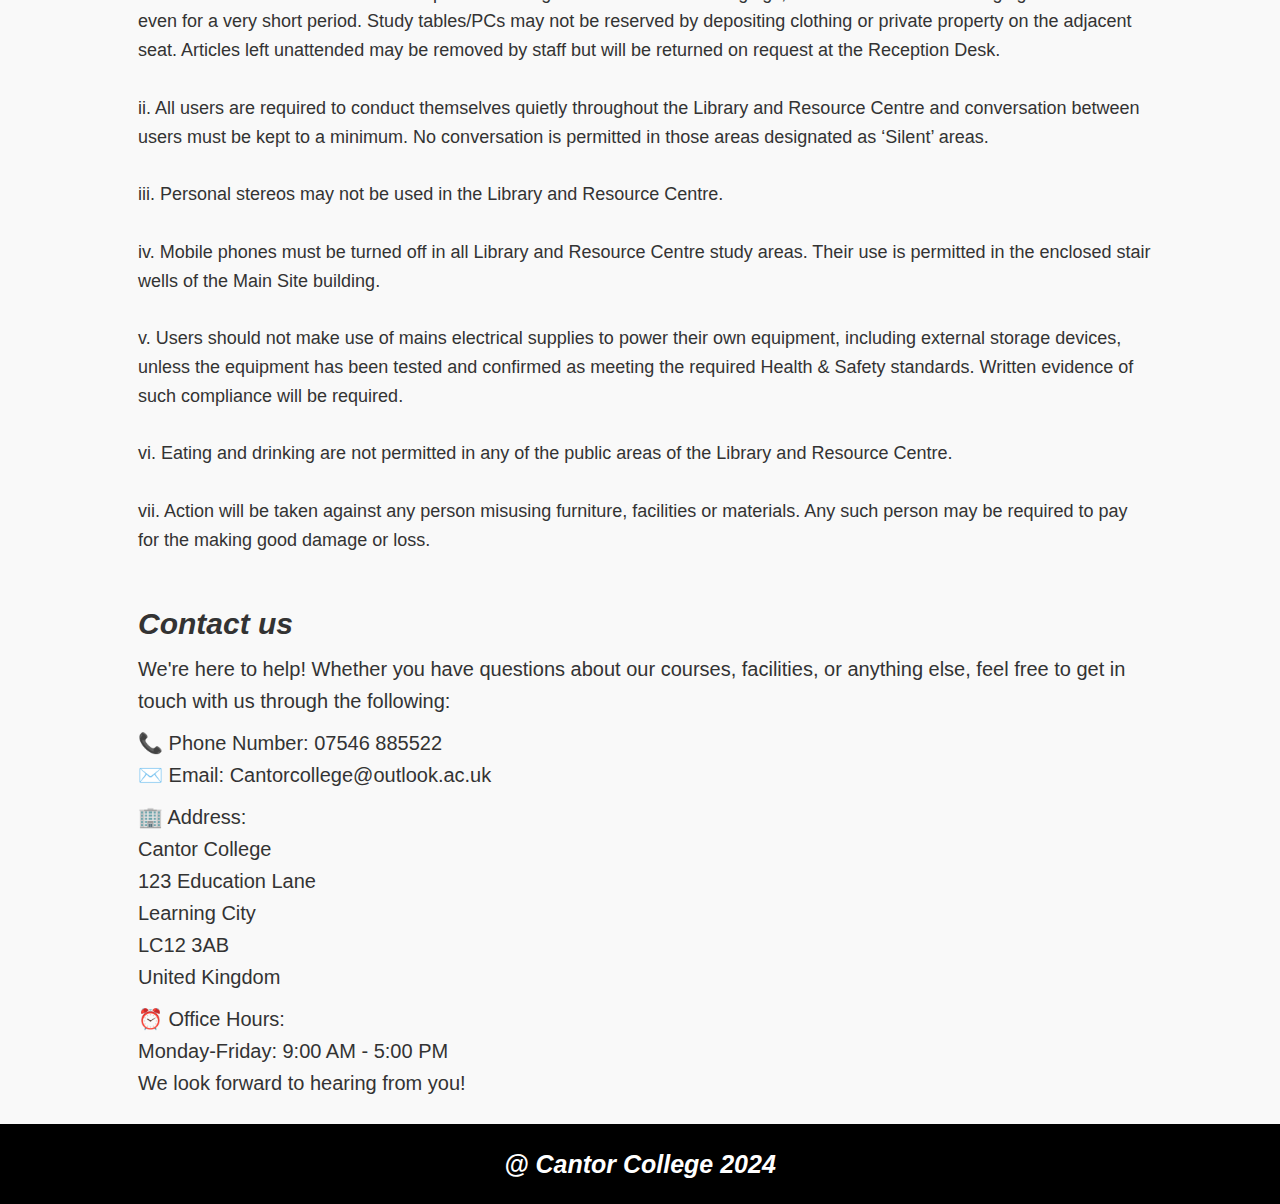
<file: website-code/LearningResources.html>
<!DOCTYPE html>
<html lang="en">
<head>
    <meta charset="UTF-8">
    <meta name="viewport" content="width=device-width, initial-scale=1.0">
    <title>Learning Resources</title>
    <link rel="stylesheet" href="styles/mobile.css">
    <link rel="stylesheet" href="styles/desktop.css" media="only screen and (min-width : 720px)">
</head>
<body>
    <header>
        <button id="menu-toggle" class="menu-button">☰</button>
        <h1>Cantor College</h1>
        <nav id="menu" class="menu">
            <ul>
                <li><a href="index.html">Home</a></li>
                <li><a href="AboutUs.html">About Us</a></li>
                <li><a href="Courses.html">Courses</a></li>
                <li><a href="Facilities.html">Facilities</a></li>
                <li><a href="LearningResources.html">Learning Resources</a></li>
                <li><a href="InformationForStaff.html">Information for Staff</a></li>
                <li><a href="InformationForStudents.html">Information for Students</a></li>
                <li><a href="WorkingWithBusiness.html">Working with Business</a></li>
            </ul>
        </nav>    
    </header>

    <div class= "container">
        <main>
            <div class="learningResources">
                <p id="LearningResourcesTitle"> Rules Governing the Use of the Library and Resource Centre</p>
                <h2> Introduction</h2>
                <p> 
                    All students and staff of the College are entitled to register as members of the Library and Resource Centre and to use the facilities for the purpose of their course of study or College employment.
                    <br><br>
                    Membership may also be extended to other individuals and to persons nominated from other organisations:  a fee is usually charged.  Access to the Library and Resource Centre for study purposes may be made available to non-members by arrangement. Details are available in the External Services leaflet.
                    <br><br>
                    Use of facilities implies acceptance of the Library and Resource Centre rules printed below.  These are designed to protect the interests of all users of Library and Resource Centre and to ensure that the College operates within the law and can carry out its functions efficiently and effectively.  The Library and Resource Centre rules apply in principle to all sites, including workstation rooms and site libraries, notwithstanding some variations in practice in the site libraries.  Admission to the Library and Resource Centre is conditional upon observation of the rules and the staff are empowered to enforce them. 
                    <br><br>
                    Breaches of the rules may be dealt with by specific Library and Resource Centre Disciplinary Action (see below), including the withdrawal of some access, and if appropriate by invoking the College’s Regulations for Students, in the case of students, or in the case of staff through the appropriate College procedures as set out in the Staff Handbook. 
                </p>
                <h2> Rules and Regulations</h2>
                <h3> A.	Access:</h3>
                <p> 
                    i.	    The use of Library and Resource Centre facilities is normally limited to use for the educational and other purposes of the College.
                            <br><br>
                    ii.	    All individuals wishing to become members of the Library and Resource Centre must comply with the registration procedures.  These include an undertaking to abide by Library and Resource Centre rules.
                            <br><br>
                    iii.	Individuals or organisations who are not eligible for membership but have good reason to use the Library and Resource Centre  may be admitted, by arrangement, for purposes of study only. Procedures for seeking admission are outlined in the External Services leaflet. Non-members must sign the Visitors' Book on each visit, and may be required to produce written identification.  Study use does not include access to the College's Academic Network.
                            <br><br>
                    iv.	    ID cards issued by the College are not transferable from one person to another.  The person named on each card is responsible for all items borrowed on it and is liable for the cost of replacement of the card or items borrowed on it in the event of loss or damage.
                            <br><br> 
                    v.      Users of the Library and Resource Centre are reminded that they must be willing to show  ID cards or other identification when requested to do so by College staff.
                </p>
                <h3> B.	Use of Facilities</h3>
                <p> 
                    i.	    The Library and Resource Centre is not responsible for loss of, or damage to, the personal belongings of its users and visitors.  Users must take reasonable precautions against theft of their belongings, and must not leave belongings unattended even for a very short period. Study tables/PCs may not be reserved by depositing clothing or private property on the adjacent seat.  Articles left unattended may be removed by staff but will be returned on request at the Reception Desk.
                            <br><br>
                    ii.	    All users are required to conduct themselves quietly throughout the Library and Resource Centre and conversation between users must be kept to a minimum.  No conversation is permitted in those areas designated as ‘Silent’ areas.  
                            <br><br>
                    iii. 	Personal stereos may not be used in the Library and Resource Centre.
                            <br><br>
                    iv.	    Mobile phones must be turned off in all Library and Resource Centre study areas. Their use is permitted in the enclosed stair wells of the Main Site building.
                            <br><br>
                    v.	    Users should not make use of mains electrical supplies to power their own equipment, including external storage devices,  unless the equipment has been tested and confirmed as meeting the required Health & Safety standards.  Written evidence of such compliance will be required.
                            <br><br>
                    vi.	    Eating and drinking are not permitted in any of the public areas of the Library and Resource Centre.
                            <br><br>
                    vii.	Action will be taken against any person misusing furniture, facilities or materials.  Any such person may be required to pay for the making good damage or loss.
                </p>

                <div class="contact-us">
                    <h2> Contact us</h2>
                    <p> We're here to help! Whether you have questions about our courses, facilities, or anything else, feel free to get in touch with us through the following:</p>
                    <p> 📞 Phone Number: 07546 885522<br> ✉️ Email: Cantorcollege@outlook.ac.uk</p>
                    <p>🏢 Address:<br>
                        Cantor College<br>
                        123 Education Lane<br>
                        Learning City<br>
                        LC12 3AB<br>
                        United Kingdom 
                    </p>
                    <p> ⏰ Office Hours:<br>Monday-Friday: 9:00 AM - 5:00 PM <br> We look forward to hearing from you!</p>
                </div> 
            </div>
        </main>
    </div>
    <footer>
        <strong><em> @ Cantor College 2024  </em></strong>
    </footer>

    <script src="JS/script.js" defer></script>
</body>
</html>
</file>
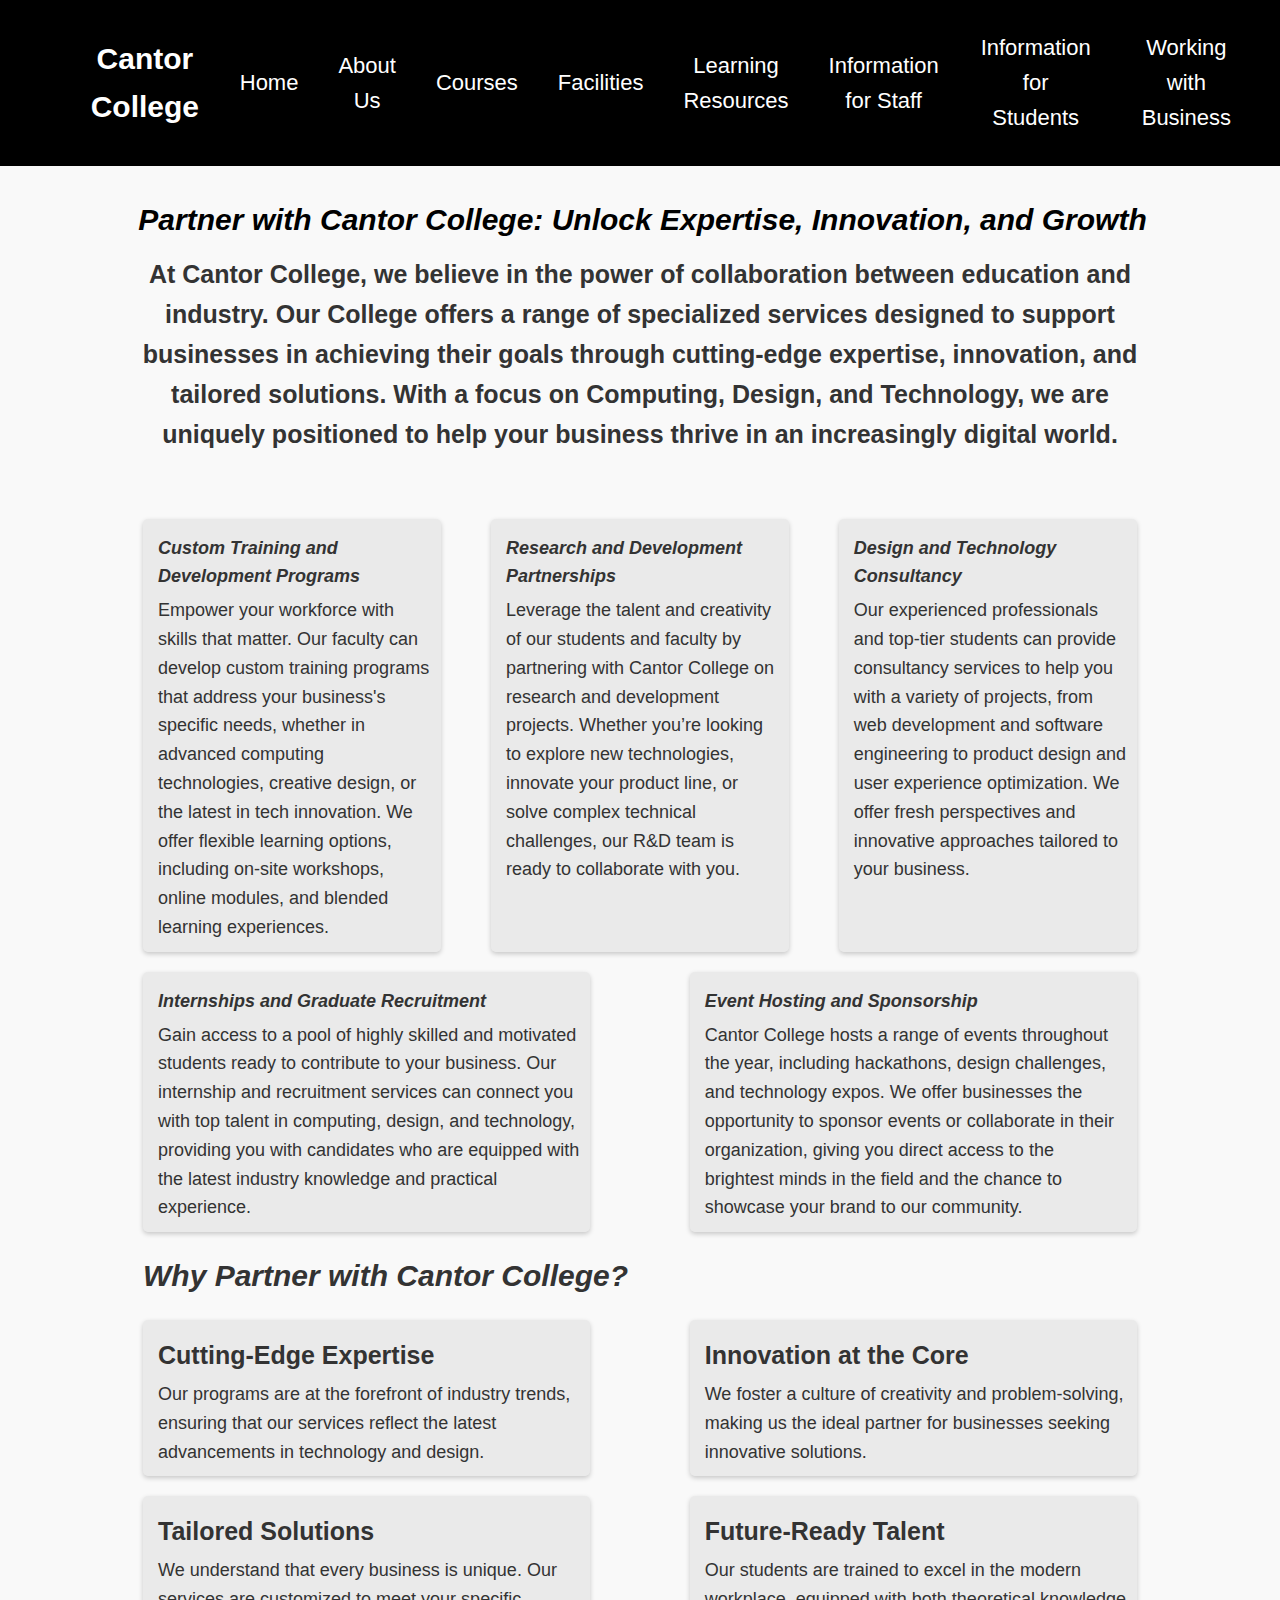
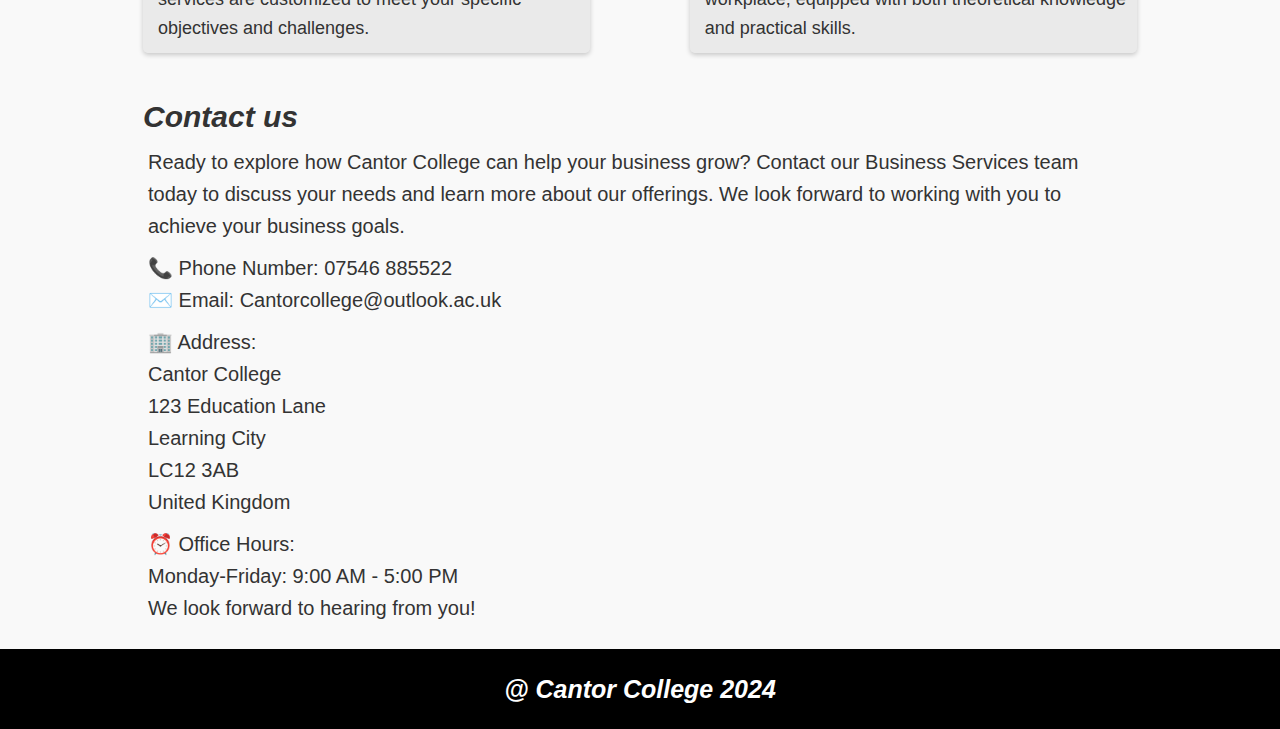
<file: website-code/WorkingWithBusiness.html>
<!DOCTYPE html>
<html lang="en">
<head>
    <meta charset="UTF-8">
    <meta name="viewport" content="width=device-width, initial-scale=1.0">
    <title>Working with Business</title>
    <link rel="stylesheet" href="styles/mobile.css">
    <link rel="stylesheet" href="styles/desktop.css" media="only screen and (min-width : 720px)">
</head>
<body>
    <header>
        <button id="menu-toggle" class="menu-button">☰</button>
        <h1>Cantor College</h1>
        <nav id="menu" class="menu">
            <ul>
                <li><a href="index.html">Home</a></li>
                <li><a href="AboutUs.html">About Us</a></li>
                <li><a href="Courses.html">Courses</a></li>
                <li><a href="Facilities.html">Facilities</a></li>
                <li><a href="LearningResources.html">Learning Resources</a></li>
                <li><a href="InformationForStaff.html">Information for Staff</a></li>
                <li><a href="InformationForStudents.html">Information for Students</a></li>
                <li><a href="WorkingWithBusiness.html">Working with Business</a></li>
            </ul>
        </nav>    
    </header>

    <div class= "container">
        <main>
            <p id="ruleLarge">Partner with Cantor College: Unlock Expertise, Innovation, and Growth</p>
            <p id="intro">At Cantor College, we believe in the power of collaboration between education and 
                industry. Our College offers a range of specialized services designed to support businesses in
                achieving their goals through cutting-edge expertise, innovation, and tailored solutions. 
                With a focus on Computing, Design, and Technology, we are uniquely positioned to help your 
                business thrive in an increasingly digital world.
            </p>

            <div class="widget-container">
                <div id="adjustWidthStaffBusiness">
                    <ul >
                        <li>
                            <h2>Custom Training and Development Programs</h2>
                            <p>Empower your workforce with skills that matter. 
                               Our faculty can develop custom training programs that address your business's specific needs, 
                               whether in advanced computing technologies, creative design, or the latest in tech innovation. 
                               We offer flexible learning options, including on-site workshops, online modules, and blended 
                               learning experiences.
                            </p>
                        </li>
                        
                        <li>
                            <h2>Research and Development Partnerships</h2>
                            <p>Leverage the talent and creativity of our students and faculty by partnering with Cantor College 
                                on research and development projects. Whether you’re looking to explore new technologies, 
                                innovate your product line, or solve complex technical challenges, our R&D team is ready to 
                                collaborate with you.
                            </p>
                        </li>
                        
                        <li>
                            <h2>Design and Technology Consultancy</h2>
                            <p>Our experienced professionals and top-tier students can provide consultancy services to help you 
                                with a variety of projects, from web development and software engineering to product design and 
                                user experience optimization. We offer fresh perspectives and innovative approaches tailored to 
                                your business.
                            </p>
                        </li>
                        
                        <li>
                            <h2>Internships and Graduate Recruitment</h2>
                            <p>Gain access to a pool of highly skilled and motivated students ready to contribute to your 
                                business. Our internship and recruitment services can connect you with top talent in computing, 
                                design, and technology, providing you with candidates who are equipped with the latest industry 
                                knowledge and practical experience.
                            </p>
                        </li>
                        
                        <li>
                            <h2>Event Hosting and Sponsorship</h2>
                            <p>Cantor College hosts a range of events throughout the year, including hackathons, 
                                design challenges, and technology expos. We offer businesses the opportunity to sponsor events 
                                or collaborate in their organization, giving you direct access to the brightest minds in the 
                                field and the chance to showcase your brand to our community.
                            </p>
                        </li>
                    </ul>
                </div>

                <div id="adjustWidthBusiness">
                    <h2> Why Partner with Cantor College? </h2>
                    <ul >
                    
                        <li>
                            <h3>Cutting-Edge Expertise</h3>
                            <p>
                                Our programs are at the forefront of industry trends, ensuring that our services 
                                reflect the latest advancements in technology and design.
                            </p>
                        </li>
                    
                        <li>
                            <h3>Innovation at the Core</h3>
                            <p>
                                We foster a culture of creativity and problem-solving, making us the ideal partner 
                                for businesses seeking innovative solutions.
                            </p>
                        </li>
                    
                        <li>
                            <h3>Tailored Solutions</h3>
                            <p>
                                We understand that every business is unique. Our services are customized to meet 
                                your specific objectives and challenges.
                            </p>
                        </li>
                    
                        <li>
                            <h3>Future-Ready Talent</h3>
                        <p>
                                Our students are trained to excel in the modern workplace, equipped with both 
                                theoretical knowledge and practical skills.
                            </p>
                        </li>
                    </ul>
                </div>
                

                <div class="contact-us">
                    <h2> Contact us</h2>
                    <p> Ready to explore how Cantor College can help your business grow? 
                        Contact our Business Services team today to discuss your needs and learn more about 
                        our offerings. We look forward to working with you to achieve your business goals.
                    </p>
                    <p> 📞 Phone Number: 07546 885522<br> ✉️ Email: Cantorcollege@outlook.ac.uk</p>
                    <p>🏢 Address:<br>
                        Cantor College<br>
                        123 Education Lane<br>
                        Learning City<br>
                        LC12 3AB<br>
                        United Kingdom 
                    </p>
                    <p> ⏰ Office Hours:<br>Monday-Friday: 9:00 AM - 5:00 PM <br> We look forward to hearing from you!</p>
                </div>
            </div>
            



        </main>

        
    </div>
    
    <footer>
        <strong><em> @ Cantor College 2024  </em></strong>
    </footer>

    <script src="JS/script.js" defer></script>
</body>
</html>
</file>
<file: website-code/styles/desktop.css>
* {
    margin: 0;
    padding: 0;
    box-sizing: border-box;
}

/* Ensure this file loads only on screens wider than 720px as per your media query setup */
.container {
    width: 80%;
    margin: auto; /* Centers the container */
}

.menu-button{
    display: none;
}

.menu{
    position: static;
    background-color: black;
    display: flex;
    justify-content: center;
    align-items: center;
    width: auto;
    height: auto;
}

.menu ul{
    display: flex;
    flex-direction: row;
    justify-content: center;
    align-items: center;
    list-style: none;
}

.menu ul li a:hover {
    padding: 0;
}

.widget-container ul {
    display: flex;
    justify-content: space-between; 
    align-items: stretch; 
    flex-wrap: wrap;
}

.widget-container ul li {
    width: 30%; 
    box-sizing: border-box;
}

.widget-container ul li img {
    width: 100%;        
    height: 250px;      
    object-fit: cover;  
}

header {
    display: flex;
    justify-content: space-between;
    align-items: center;
    background-color: black;
    padding: 10px 20px;
    width: 100%;
}

h1{
    font-size: 30px;
    padding-left: 50px;
}

h2{
    font-size: 30px;
}

#underHeader{
    font-size: 40px;
}

#intro{
    font-size: 25px;
}


.contact-us{
    padding-top: 20px;
}

.contact-us p{
    font-size: 20px;
}

.about-us{
    background-color: rgba(128, 128, 128, 0);
}

.about-us p{
    padding-top: 20px;
    font-size: 20px;
}


.facility-list ul{
    display: flex;
    justify-content: space-between; 
    align-items: stretch; 
    flex-wrap: wrap;
}

.facility-list ul li {
    width: 30%; 
    box-sizing: border-box;
    margin-bottom: 20px;
   
}

.facility-list ul li img {
    width: 100%;        
    height: 250px;      
    object-fit: cover;  
    display: block;
    padding: 10px;
}

.textonimage {
    width: auto;
    bottom: 0;
    right: 0;
    left: 0;
    margin: 10px;
    margin: 10px;
}

#LearningResourcesTitle{
    padding-top: 20px;
}

h3{
    font-size: 25px;
}

p{
    font-size: 18px;
    padding-left: 5px;
}

.learningResources h2{
    padding-left: 5px;
}

#adjustWidthStaffBusiness li:nth-last-child(-n+2){
    width: 45%;
}

#adjustWidthStudents ul li{
    width:45%
}

#adjustWidthStudents h2{
    padding-left: 5px;
}

#ruleLarge{
    padding-top: 30px;
}

#adjustWidthBusiness ul li{
    width: 45%;
}

footer{
    padding-top: 20px;
    padding-bottom: 20px;
    font-size: 25px;
}

.faq-content ul li{
    width: 45%;
}

.facility-intro p{
    font-size: 25px;
}

.course-container{
    display: flex;
    justify-content: space-between; 
    align-items: flex-start; 
    flex-wrap: wrap;
}

.course{
    width: 30%;
    min-height: 300px;
}

#course-filter{
    width: 30%;
    height: 40px;
    font-size: 18px;
}

#search-bar{
    height: 40px;
    font-size: 18px;
}

#search, #filter{
    font-size: 25px;
}

#filter{
    margin-right: 52px;
}
</file>
<file: website-code/styles/mobile.css>
/* General Reset */
* {
    margin: 0;
    padding: 0;
    box-sizing: border-box;
}

html {
    scroll-behavior: smooth;
}


body {
    font-family: Arial, sans-serif;
    background-color: #f9f9f9;
    color: #333;
    line-height: 1.6;
}

/* Header */
header {
    background-color: black;
    padding: 10px;
    color: white;
    text-align: center;
    position: relative;
    width: 100%;
}

h1 {
    font-size: 20px;
}

h2{
    font-size: 25px;
    font-family: Verdana, Geneva, Tahoma, sans-serif;
    font-style: italic;
    font-weight: 800;
}

h3{
    padding-top: 5px;
    padding-left: 5px;
    padding-bottom: 5px;
}
.menu-button {
    position: absolute;
    left: 10px;
    top: 10px;
    background: none;
    border: none;
    color: white;
    font-size: 24px;
    cursor: pointer;
}

/* Navigation Menu */
.menu {
    position: fixed;
    top: 50px; /* Positions menu below the header title */
    left: -100%; /* Initially hides the menu off-screen */
    width: 100%;
    height: 100%;
    background: #333;
    color: white;
    transition: left 0.3s ease;
    z-index: 100; /* Very high z-index to ensure menu is on top */
}

.menu ul {
    list-style: none;
    padding: 0;
    margin: 0;
}

.menu ul li {
    padding: 20px;
    text-align: center;
}

.menu ul li a {
    color: white;
    text-decoration: none;
    font-size: 22px;
}


.menu ul li a:hover {
    background: #444;
    display: block;
    padding: 10px 0;
}

/* Menu Active */
.menu.active {
    left: 0; /* Slide menu into view */
}

.container {
    display: flex;
    flex-direction: column;
    align-items: center; /* Center all content horizontally */
    width: 100%; 
}

main {
    width: 100%; 
}

#underHeader{
    text-align: center;
    font-size: 24px;
    font-weight: 600;
    background-color: rgba(128, 128, 128, 0.116);
}

.resize-image img {
    width: 100%; 
    height: auto; /* Maintain aspect ratio */
}

.resize-image{
    background-color: rgba(128, 128, 128, 0.116);
}



#intro{
    padding-bottom: 30px;
    padding-top: 10px;
    padding-left: 5px;
    padding-right: 5px;
    text-align: center;
    font-size: 20px;
    font-weight: bolder;
}

.widget-container{
    margin-top: 35px;
    margin-left: 15px;
    margin-right: 15px;
    align-items: center;
    font-family: Arial, sans-serif;
}



.widget-container ul {
    margin-top: 20px;
}

.widget-container ul li {
    list-style: none;
    margin-bottom: 20px;
    background-color: rgba(128, 128, 128, 0.116);
    padding: 10px;
    border-radius: 5px;
    box-shadow: 0 2px 5px rgba(0, 0, 0, 0.2);
}

.widget-container ul li img {
    width: 100%;
    height: auto;
}

.widget-container ul li a{
    text-decoration: none;
    color: #333;
}

.widget-container ul li p {
    padding-left: 5px;
}


.about-us{
    padding: 15px;
    background-color: rgba(128, 128, 128, 0.116);
}

.about-us p{
    font-weight: 600;
}



.factsandfigures{
    margin-top: 35px;
    margin-left: 15px;
    margin-right: 15px;
    align-items: center;
}



.figure{
    margin-top: 30px;
    text-align: center;
    font-size: 50px;
    color: red;
    font-family: 'Trebuchet MS', 'Lucida Sans Unicode', 'Lucida Grande', 'Lucida Sans', Arial, sans-serif;
    font-weight: 600;
    font-style: italic;
}

.fact{
    margin-top: 10px;
    text-align: center;
    color: rgb(0, 0, 0);
    font-weight: 400;
}

.ranking{
    margin-top: 10px;
    text-align: center;
    font-weight: 600;
}

#gap{
    text-align: center;
    margin-top: 5px;
}
    
footer {
    width: 100%;
    text-align: center;
    padding-top: 10px;
    padding-bottom: 10px;
    background-color: black;
    color: white;
    margin-top: 20px;
    
}

.testimonials{
    margin-top: 50px;
}



.learningResources{
    padding-left: 5px;
}

#LearningResourcesTitle{
    font-size: 40px;
    text-align: center;
    color: black;
    font-family: Verdana, Geneva, Tahoma, sans-serif;
    font-style: italic;
    font-weight: bolder;
}

.learningResources h2{
    padding-top: 25px;
}

.learningResources h3{
    padding-top: 20px;
    padding-bottom: 10px;
}

.facility-intro{
    text-align: center;
}

.facility-intro h2{
    text-align: center;
    padding-top: 10px;
    font-size: 50px;
}

.facility-intro p{
    font-weight: bolder;
}

.facility-list{
    margin-top: 50px;
}

.facility-list ul li img{
    width: 100%;
    height: auto;
    padding: 10px;
    
}

.facility-list ul li{
    position: relative;
    list-style: none;
}

.textonimage{
    position: absolute;
    bottom: 18px;
    right: 10px;
    background-color: black;
    color: white;
    width: 95%;
    text-align: right;
    padding: 10px;
    font-size: larger;
}

#ruleLarge{
    font-size: 30px;
    text-align: center;
    color: black;
    font-family: Verdana, Geneva, Tahoma, sans-serif;
    font-style: italic;
    font-weight: bolder;
}



#faq-content{
    display: none;
}

#faq-content.active{
    display: block;
}

.faq-button{
    border: none;
    background-color: rgba(255, 255, 255, 0);
    font-size: 15px;
    padding-top: 10px;
    color: blue;  
    text-decoration: underline;    
}

.faq-button:hover{
    color: purple;
}

.course-container{
    margin-top: 20px;
    padding: 10px;
}

.course{
    margin-bottom: 20px;
    background-color: rgba(128, 128, 128, 0.116);
    padding: 10px;
    border-radius: 5px;
    box-shadow: 0 2px 5px rgba(0, 0, 0, 0.2);
    font-size: 18px; 
    
}

.course h3{
    padding-left: 0;
}


.hidden-details{
    display: none;
}

.hidden-details.active{
    display: block;
}

.sizeIncrease h2{
    text-align: center;
    padding-top: 10px;
    font-size: 50px;
}

.sizeIncrease p{
    text-align: center;
    font-weight: bolder;
}

.course-toggle{
    border: none;
    background-color: rgba(255, 255, 255, 0);
    font-size: 15px;
    padding-top: 10px;
    color: blue;  
    text-decoration: underline;
}

.course-toggle:hover{
    color: purple;
}

.contact-us p{
    padding: 5px;
}

.controls{
    width: 100%;
    padding: 10px;
    margin-top: 10px;
    
}
#search-bar{
    width: 60%;
    height: 30px;
}

#search{
    margin-right: 30px;
}

#filter{
    margin-right: 45px;
}

#course-filter, #filter{
    margin-top: 20px;
}

#course-filter{
    padding-left: 15px;
    height: 30px;
}

#adjustWidthStaffBusiness h2{
    padding-top: 5px;
    padding-left: 5px;
    padding-bottom: 5px;
    font-weight: bold;
    font-size: large;
    font-family: Arial, sans-serif;
}
</file>
